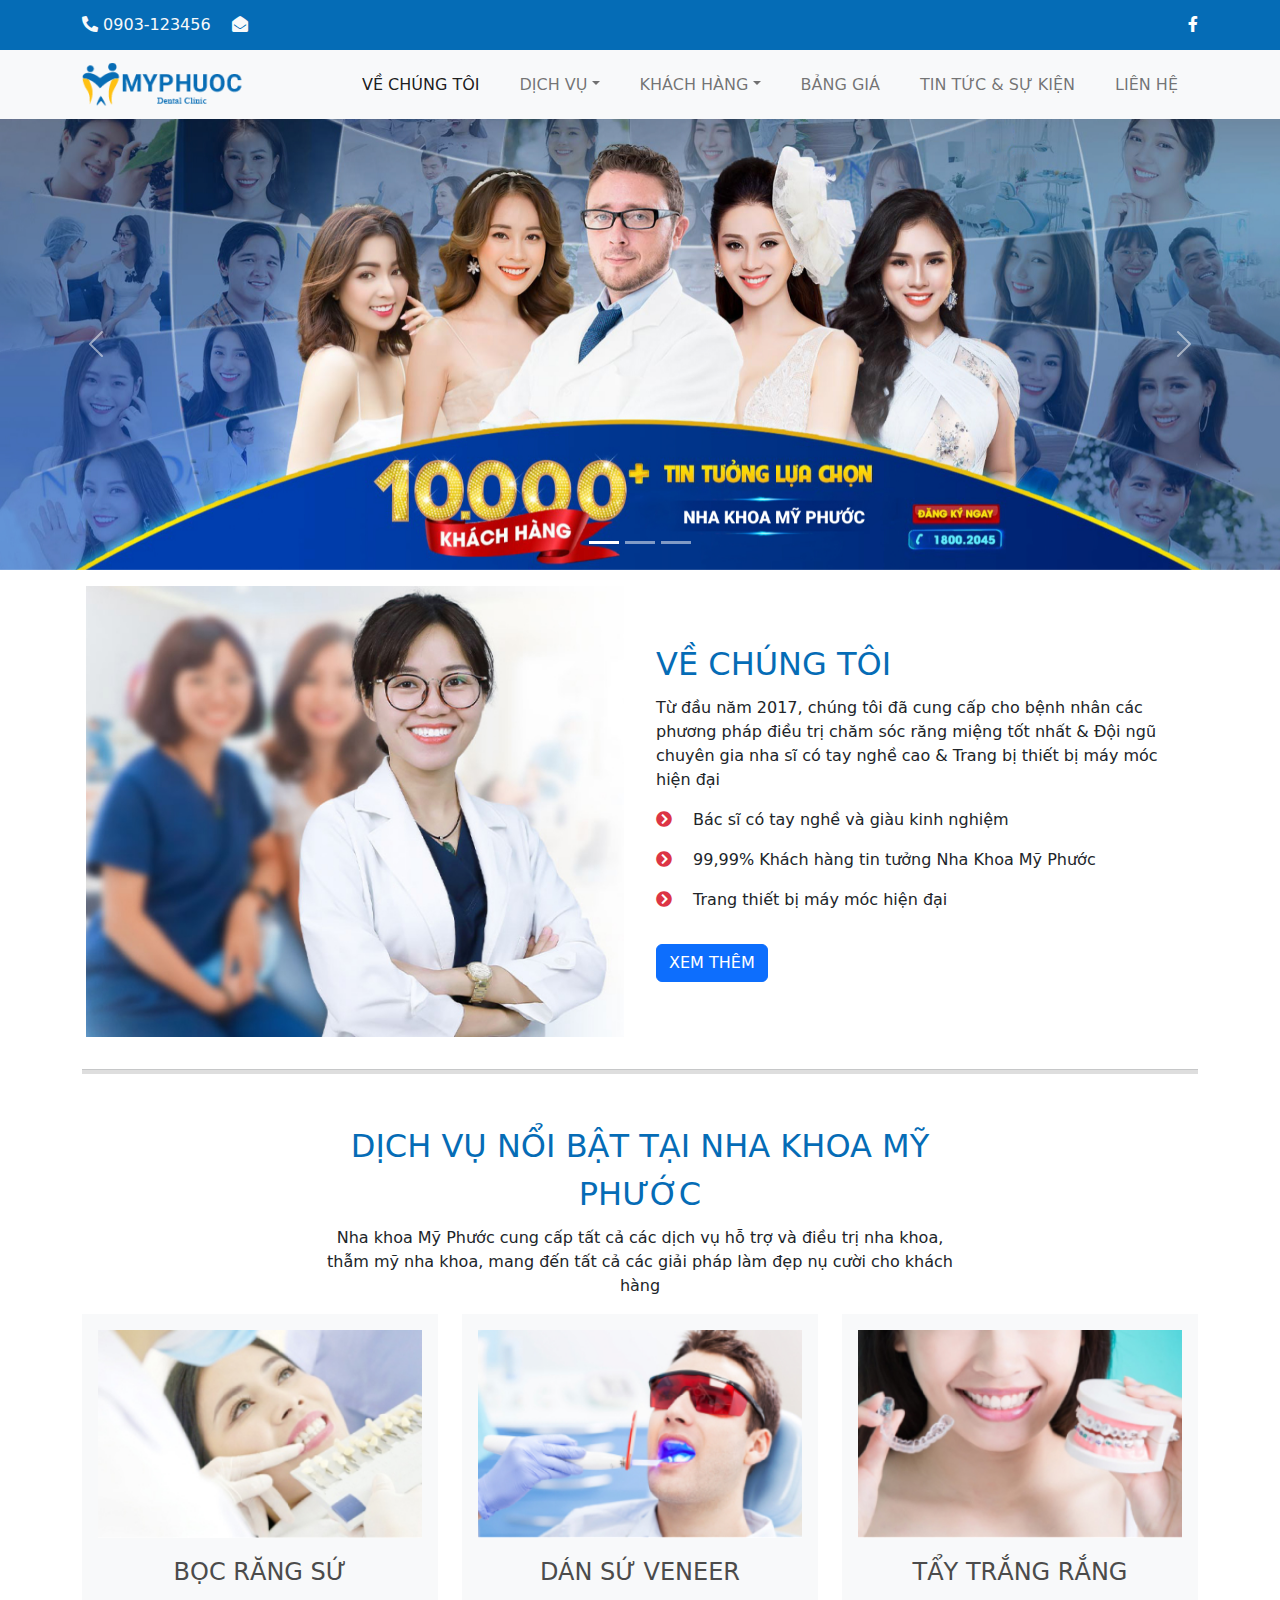
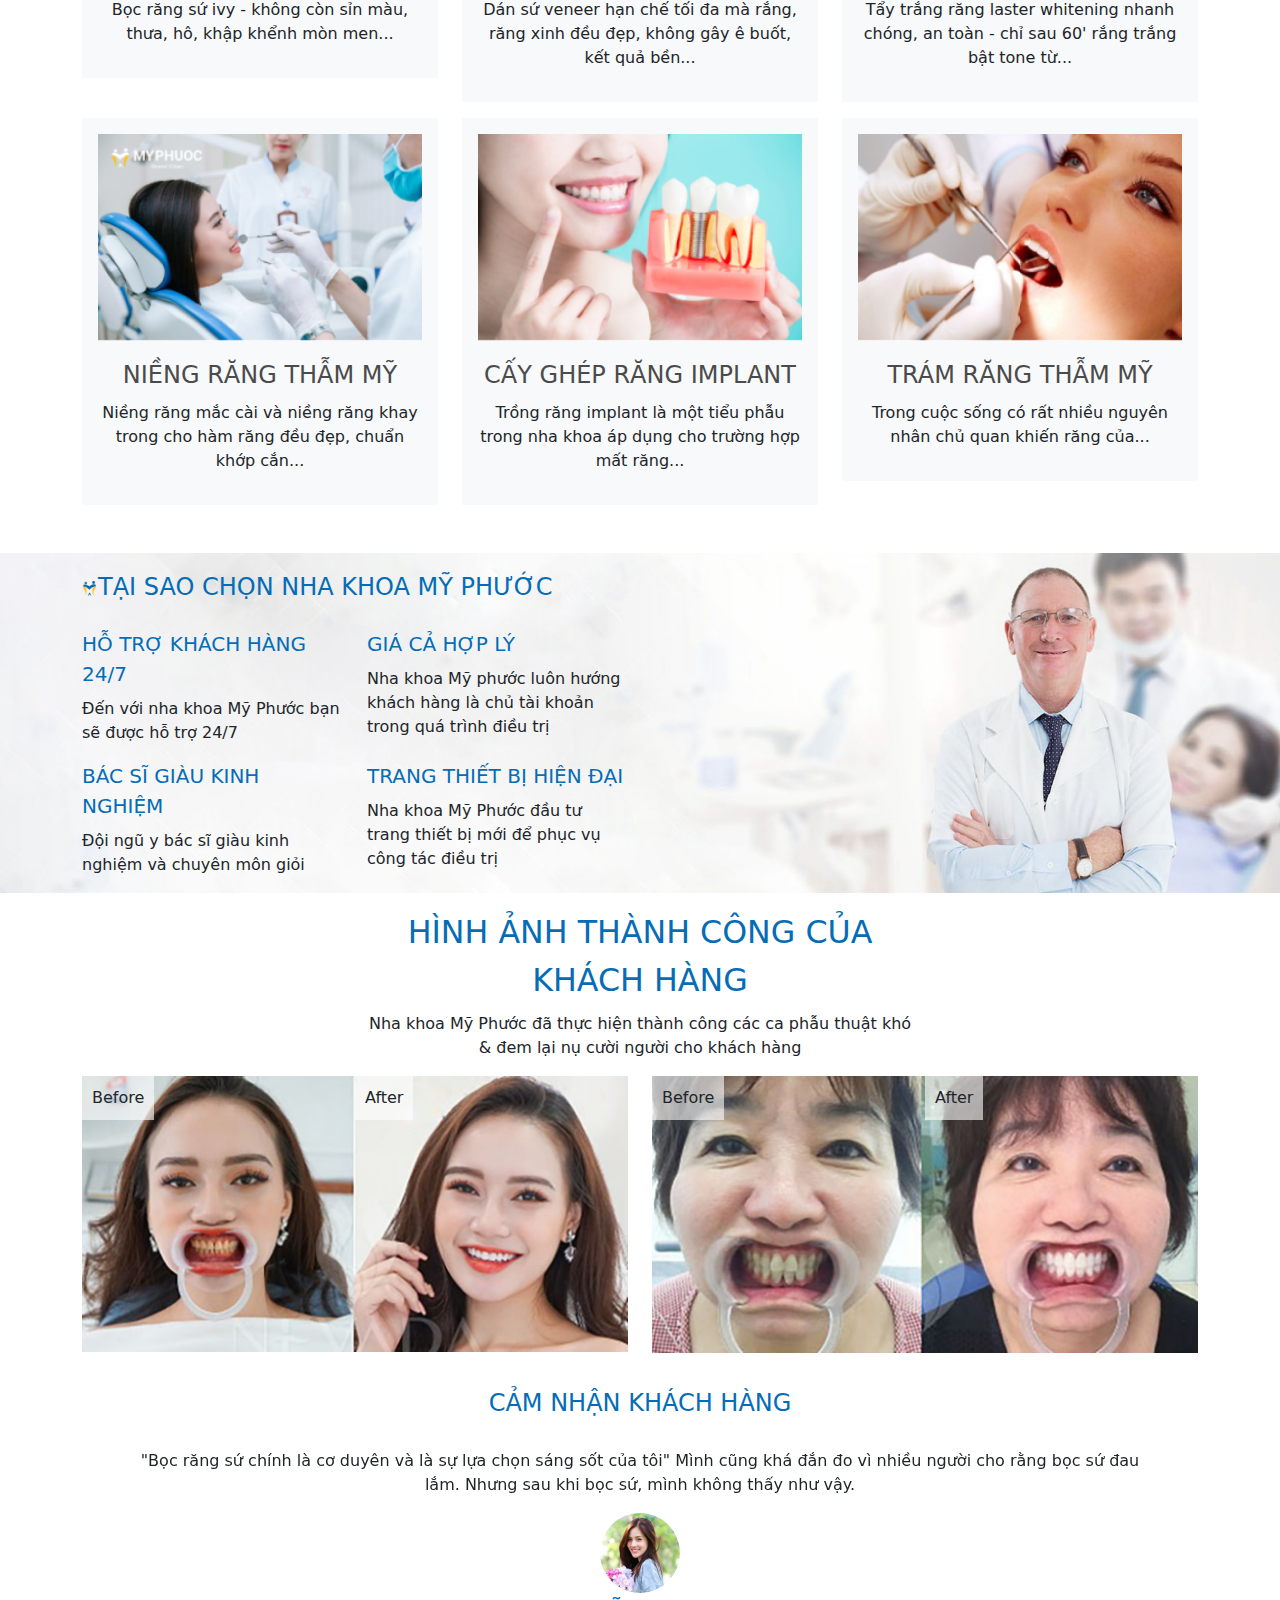
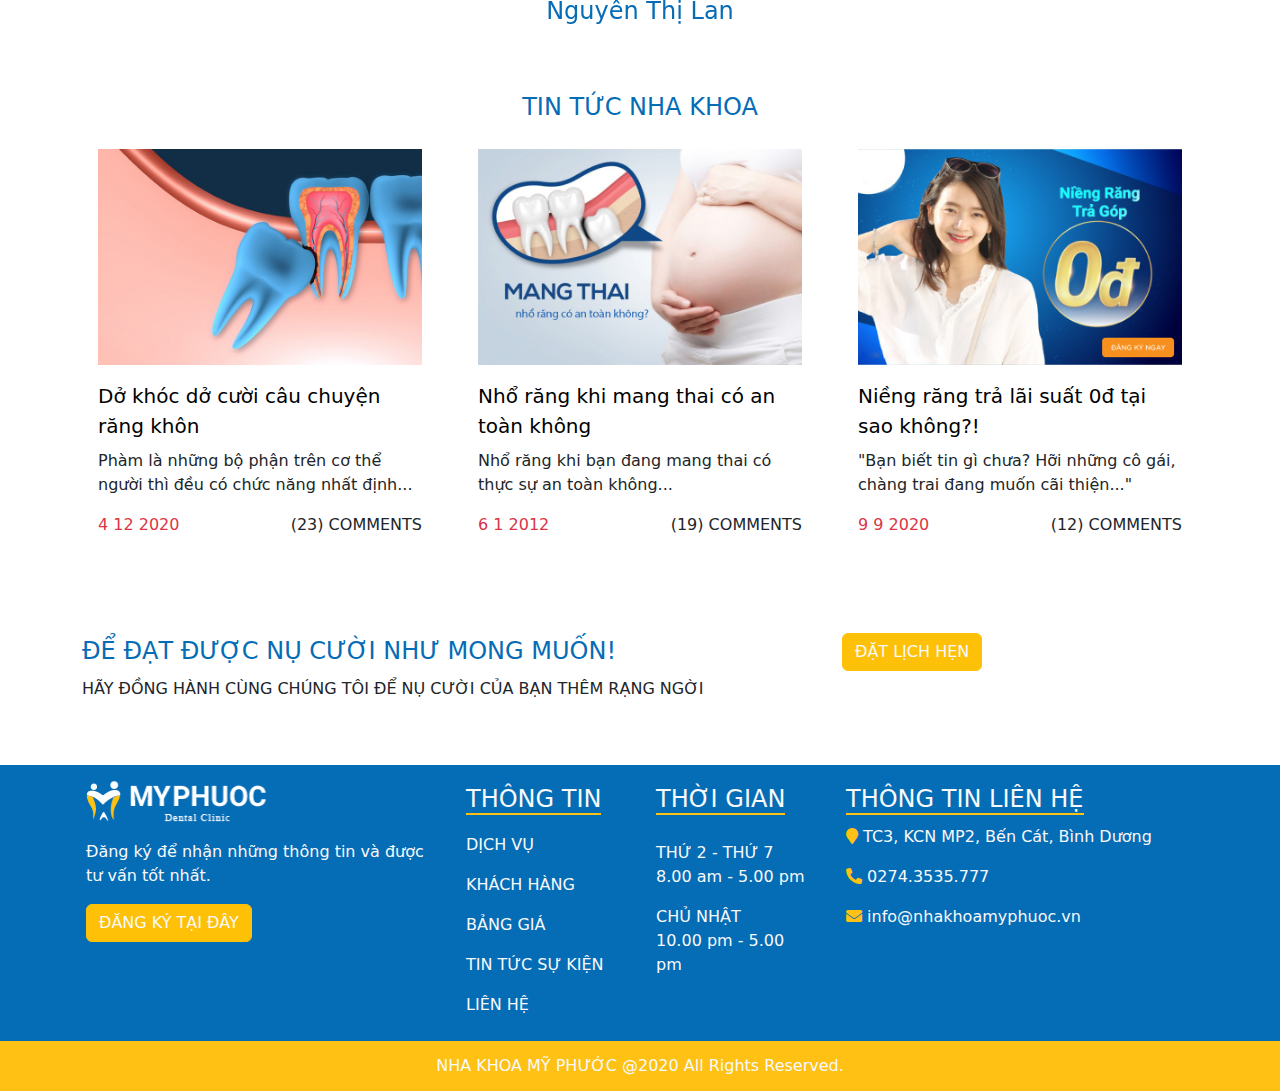
<file: nha khoa/index.html>
<!doctype html>
<html>
<head>
<meta charset="utf-8">
<meta name="viewport" content="width=device-width, initial-scale=1">
<title>Nha Khoa</title>
<link rel="stylesheet" href="css/all.min.css">
<link rel="stylesheet" href="css/bootstrap.css">
<link rel="stylesheet" href="css/style.css">
<link rel="icon" href="images/TITLE-ICON.png" type="image/x-icon">
<link rel="stylesheet" href="css/owl.carousel.css">
<link rel="stylesheet" href="css/owl.theme.default.css">
<script src="js/bootstrap.bundle.min.js"></script>
</head>

<body>
<div class="top-bar bg-primary text-light">
  <div class="container d-flex justify-content-between"> <span><i class="fas fa-phone-alt"></i> 0903-123456 <i class="fas fa-envelope-open ms-3"></i></span> <span><a href="#"><i class="fab fa-facebook-f"></i></a></span> </div>
</div>
<!--xong phan top bar-->
<nav class="navbar navbar-expand-lg bg-light">
  <div class="container"> <a class="navbar-brand" href="#"><img src="images/LOGO 2 MPHUOCHC 1.png" alt=""></a>
    <button class="navbar-toggler" type="button" data-bs-toggle="collapse" data-bs-target="#navbarSupportedContent" aria-controls="navbarSupportedContent" aria-expanded="false" aria-label="Toggle navigation"> <span class="navbar-toggler-icon"></span> </button>
    <div class="collapse navbar-collapse" id="navbarSupportedContent">
      <ul class="navbar-nav ms-auto mb-2 mb-lg-0">
        <li class="nav-item"><a class="nav-link active" aria-current="page" href="Vechungtoi.html">VỀ CHÚNG TÔI</a> </li>
        <li class="nav-item dropdown"> <a class="nav-link dropdown-toggle" href="#" role="button" data-bs-toggle="dropdown" aria-expanded="false">DỊCH VỤ</a>
          <ul class="dropdown-menu">
            <li><a class="dropdown-item" href="bocrangsu.html">BỌC RĂNG SỨ</a></li>
            <li><a class="dropdown-item" href="#">BỌC SỨ THẪM MỸ</a></li>
            <li><a class="dropdown-item" href="#">TRỒNG IMPLANT</a></li>
            <li><a class="dropdown-item" href="#">NIỀNG RĂNG</a></li>
            <li><a class="dropdown-item" href="#">LẤY CAO RĂNG</a></li>
            <li><a class="dropdown-item" href="#">TRÁN RĂNG THẪM MỸ</a></li>
          </ul>
        </li>
        <li class="nav-item dropdown"> <a class="nav-link dropdown-toggle" href="#" role="button" data-bs-toggle="dropdown" aria-expanded="false">KHÁCH HÀNG</a>
          <ul class="dropdown-menu">
            <li><a class="dropdown-item" href="hinhanhkhachhang.html">HÌNH ẢNH</a></li>
            <li><a class="dropdown-item" href="camnhankhachhang.html">CẢM NHẬN</a></li>
          </ul>
        </li>
        <li class="nav-item"><a class="nav-link" href="#">BẢNG GIÁ</a> </li>
        <li class="nav-item"><a class="nav-link" href="#">TIN TỨC & SỰ KIỆN</a> </li>
        <li class="nav-item"><a class="nav-link" href="Lienhe.html">LIÊN HỆ</a> </li>
      </ul>
    </div>
  </div>
</nav>
<!--Xong phan menu-->
<div id="carouselExampleIndicators" class="carousel slide" data-bs-ride="true">
  <div class="carousel-indicators">
    <button type="button" data-bs-target="#carouselExampleIndicators" data-bs-slide-to="0" class="active" aria-current="true" aria-label="Slide 1"></button>
    <button type="button" data-bs-target="#carouselExampleIndicators" data-bs-slide-to="1" aria-label="Slide 2"></button>
    <button type="button" data-bs-target="#carouselExampleIndicators" data-bs-slide-to="2" aria-label="Slide 3"></button>
  </div>
  <div class="carousel-inner">
    <div class="carousel-item active"> <img src="images/slide1.jpg" class="d-block w-100" alt="..."> </div>
    <div class="carousel-item"> <img src="images/slide2.jpg" class="d-block w-100" alt="..."> </div>
    <div class="carousel-item"> <img src="images/slide3.jpg" class="d-block w-100" alt="..."> </div>
  </div>
  <button class="carousel-control-prev" type="button" data-bs-target="#carouselExampleIndicators" data-bs-slide="prev"> <span class="carousel-control-prev-icon" aria-hidden="true"></span> <span class="visually-hidden">Previous</span> </button>
  <button class="carousel-control-next" type="button" data-bs-target="#carouselExampleIndicators" data-bs-slide="next"> <span class="carousel-control-next-icon" aria-hidden="true"></span> <span class="visually-hidden">Next</span> </button>
</div>
<main>
  <section id="about">
    <div class="container">
      <div class="row d-flex align-items-center">
        <div class="col-lg-6 p-3"> <img src="images/about-pic 1.jpg" alt="" class="img-fluid"> </div>
        <div class="col-lg-6 p-3">
          <h2 class="text-primary">VỀ CHÚNG TÔI</h2>
          <p>Từ đầu năm 2017, chúng tôi đã cung cấp cho bệnh nhân các phương pháp điều trị chăm sóc răng miệng tốt nhất & Đội ngũ chuyên gia nha sĩ có tay nghề cao & Trang bị thiết bị máy móc hiện đại</p>
          <p><i class="fas fa-chevron-circle-right me-3 text-danger"></i> Bác sĩ có tay nghề và giàu kinh nghiệm</p>
          <p><i class="fas fa-chevron-circle-right me-3 text-danger"></i> 99,99% Khách hàng tin tưởng Nha Khoa Mỹ Phước</p>
          <p><i class="fas fa-chevron-circle-right me-3 text-danger"></i> Trang thiết bị máy móc hiện đại</p>
          <button type="button" class="btn btn-primary mt-3">XEM THÊM</button>
        </div>
      </div>
      <hr style="height: 5px;background-color: gray">
    </div>
  </section>
  <section id="service">
    <div class="container py-3">
      <div class="row d-flex justify-content-center">
        <div class="col-lg-7 text-center">
          <h2 class="text-primary">DỊCH VỤ NỔI BẬT TẠI NHA KHOA MỸ PHƯỚC</h2>
          <p>Nha khoa Mỹ Phước cung cấp tất cả các dịch vụ hỗ trợ và điều trị nha khoa, thẫm mỹ nha khoa, mang đến tất cả các giải pháp làm đẹp nụ cười cho khách hàng</p>
        </div>
      </div>
      <div class="row">
        <div class="col-12 col-sm-6 col-md-6 col-lg-4 mb-3">
          <div class="bg-light text-center p-3"> <img src="images/dv_img1 1.jpg" alt="" class="img-fluid">
            <h4 class="pt-3"><a href="#">BỌC RĂNG SỨ</a></h4>
            <p>Bọc răng sứ ivy - không còn sỉn màu, thưa, hô, khập khểnh mòn men... </p>
          </div>
        </div>
        <div class="col-12 col-sm-6 col-md-6 col-lg-4 mb-3">
          <div class="bg-light text-center p-3"> <img src="images/dv_img2 1.jpg" alt="" class="img-fluid">
            <h4 class="pt-3"><a href="#">DÁN SỨ VENEER</a></h4>
            <p>Dán sứ veneer hạn chế tối đa mà rắng, răng xinh đều đẹp, không gây ê buốt, kết quả bền... </p>
          </div>
        </div>
        <div class="col-12 col-sm-6 col-md-6 col-lg-4 mb-3">
          <div class="bg-light text-center p-3"> <img src="images/dv_img3 1.jpg" alt="" class="img-fluid">
            <h4 class="pt-3"><a href="#">TẨY TRẮNG RẮNG</a></h4>
            <p>Tẩy trắng răng laster whitening nhanh chóng, an toàn -  chỉ sau 60' rắng trắng bật tone từ... </p>
          </div>
        </div>
        <div class="col-12 col-sm-6 col-md-6 col-lg-4 mb-3">
          <div class="bg-light text-center p-3"> <img src="images/dv_img4 1.jpg" alt="" class="img-fluid">
            <h4 class="pt-3"><a href="#">NIỀNG RĂNG THẪM MỸ</a></h4>
            <p>Niềng răng mắc cài và niềng răng khay trong cho hàm răng đều đẹp, chuẩn khớp cắn... </p>
          </div>
        </div>
        <div class="col-12 col-sm-6 col-md-6 col-lg-4 mb-3">
          <div class="bg-light text-center p-3"> <img src="images/dv_img5 1.jpg" alt="" class="img-fluid">
            <h4 class="pt-3"><a href="#">CẤY GHÉP RĂNG IMPLANT</a></h4>
            <p>Trồng răng implant là một tiểu phẫu trong nha khoa áp dụng cho trường hợp mất răng... </p>
          </div>
        </div>
        <div class="col-12 col-sm-6 col-md-6 col-lg-4 mb-3">
          <div class="bg-light text-center p-3"> <img src="images/dv_img6 1.jpg" alt="" class="img-fluid">
            <h4 class="pt-3"><a href="#">TRÁM RĂNG THẪM MỸ</a></h4>
            <p>Trong cuộc sống có rất nhiều nguyên nhân chủ quan khiến răng của... </p>
          </div>
        </div>
      </div>
    </div>
  </section>
  <section id="why">
    <div class="container">
      <h4 class="text-primary pt-3"><img src="images/icon_logo 1.png" alt="">TẠI SAO CHỌN NHA KHOA MỸ PHƯỚC</h4>
      <div class="row">
        <div class="col-lg-6">
          <div class="row pt-3">
            <div class="col-lg-6">
              <h5 class="text-primary">HỖ TRỢ KHÁCH HÀNG 24/7</h5>
              <p>Đến với nha khoa Mỹ Phước bạn sẽ được hỗ trợ 24/7</p>
            </div>
            <div class="col-lg-6">
              <h5 class="text-primary">GIÁ CẢ HỢP LÝ</h5>
              <p>Nha khoa Mỹ phước luôn hướng khách hàng là chủ tài khoản trong quá trình điều trị</p>
            </div>
          </div>
          <div class="row">
            <div class="col-lg-6">
              <h5 class="text-primary">BÁC SĨ GIÀU KINH NGHIỆM</h5>
              <p>Đội ngũ y bác sĩ giàu kinh nghiệm và chuyên môn giỏi </p>
            </div>
            <div class="col-lg-6">
              <h5 class="text-primary">TRANG THIẾT BỊ HIỆN ĐẠI</h5>
              <p>Nha khoa Mỹ Phước đầu tư trang thiết bị mới để phục vụ công tác điều trị</p>
            </div>
          </div>
        </div>
      </div>
    </div>
  </section>
  <section id="client">
    <div class="container py-4">
      <div class="row d-flex justify-content-center">
        <div class="col-lg-6 text-center">
          <h3 class="text-primary">HÌNH ẢNH THÀNH CÔNG CỦA KHÁCH HÀNG</h3>
          <p>Nha khoa Mỹ Phước đã thực hiện thành công các ca phẫu thuật khó & đem lại nụ cười người cho khách hàng</p>
        </div>
      </div>
      <div class="row">
        <div class="col-lg-6">
          <div class="hinh"> <img src="images/gallery-img-1 1.jpg" alt="" class="img-fluid">
            <div class="before">Before</div>
            <div class="after">After</div>
          </div>
        </div>
        <div class="col-lg-6">
          <div class="hinh"> <img src="images/gallery-img-2 1.jpg" alt="" class="img-fluid">
            <div class="before">Before</div>
            <div class="after">After</div>
          </div>
        </div>
      </div>
    </div>
  </section>
  <section id="cn">
    <div class="container bg-ligh py-4">
      <h4 class="text-center text-primary">CẢM NHẬN KHÁCH HÀNG</h4>
      <div class="row">
        <div class="col-lg-12">
          <div class="owl-carousel owl-theme" id="cam-nhan" >
            <div class="item">
              <div class="noi-dung">
                <p> "Bọc răng sứ chính là cơ duyên và là sự lựa chọn sáng sốt của tôi" Mình cũng khá đắn đo vì nhiều người cho rằng bọc sứ đau lắm. Nhưng sau khi bọc sứ, mình không thấy như vậy. </p>
                <img src="images/kh1.jpg" alt="" class="rounded-circle">
                <h4 class="text-primary">Nguyễn Thị Lan</h4>
              </div>
            </div>
            <div class="item">
              <div class="noi-dung">
                <p> "Bọc răng sứ chính là cơ duyên và là sự lựa chọn sáng sốt của tôi" Mình cũng khá đắn đo vì nhiều người cho rằng bọc sứ đau lắm. Nhưng sau khi bọc sứ, mình không thấy như vậy. </p>
                <img src="images/kh2.png" alt="" class="rounded-circle">
                <h4 class="text-primary">Nguyễn Thị Thanh</h4>
              </div>
            </div>
            <div class="item">
              <div class="noi-dung">
                <p> "Bọc răng sứ chính là cơ duyên và là sự lựa chọn sáng sốt của tôi" Mình cũng khá đắn đo vì nhiều người cho rằng bọc sứ đau lắm. Nhưng sau khi bọc sứ, mình không thấy như vậy. </p>
                <img src="images/kh3.jpg" alt="" class="rounded-circle">
                <h4 class="text-primary">Nguyễn Văn Tuấn</h4>
              </div>
            </div>
          </div>
        </div>
      </div>
    </div>
  </section>
  <section id="tintuc">
    <div class="container py-4">
      <h4 class="text-center text-primary">TIN TỨC NHA KHOA</h4>
      <div class="row d-flex">
        <div class="col-12 col-sm-6 col-md-6 col-lg-4">
          <div class="p-3"> <img src="images/post-img-small-1 1.jpg" alt class="img-fluid">
            <div class="hover">
              <h5 class="pt-3 "> <a class="hover-effect" href="#carouselExampleIndicators">Dở khóc dở cười câu chuyện răng khôn</a> </h5>
            </div>
            <p>Phàm là những bộ phận trên cơ thể người thì đều có chức năng nhất định...</p>
            <div class="d-flex justify-content-md-between">
              <p class="text-danger"> 4 12 2020 </p>
              <p>(23) COMMENTS</p>
            </div>
          </div>
        </div>
        <div class="col-12 col-sm-6 col-md-6 col-lg-4">
          <div class="p-3"> <img src="images/post-img-small-2 1.jpg" alt class="img-fluid">
            <div class="hover">
              <h5 class="pt-3 "> <a class="hover-effect" href="#carouselExampleIndicators">Nhổ răng khi mang thai có an toàn không</a> </h5>
            </div>
            <p>Nhổ răng khi bạn đang mang thai có thực sự an toàn không...</p>
            <div class="d-flex justify-content-md-between">
              <p class="text-danger">6 1 2012 </p>
              <p>(19) COMMENTS</p>
            </div>
          </div>
        </div>
        <div class="col-12 col-sm-6 col-md-6 col-lg-4 d-flex">
          <div class="p-3"> <img src="images/post-img-small-3 1.jpg" alt class="img-fluid">
            <div class="hover">
              <h5 class="pt-3 "> <a class="hover-effect" href="#carouselExampleIndicators">Niềng răng trả lãi suất 0đ tại sao không?!</a> </h5>
            </div>
            <p>"Bạn biết tin gì chưa? Hỡi những cô gái, chàng trai đang muốn cãi thiện..."</p>
            <div class="d-flex justify-content-md-between">
              <p class="text-danger"> 9 9 2020 </p>
              <p>(12) COMMENTS</p>
            </div>
          </div>
        </div>
      </div>
    </div>
  </section>
  <div class="container">
    <div class="col-lg-12">
      <div class="row d-flex py-5">
        <div class="col-lg-8">
          <h4 class="text-primary"> ĐỂ ĐẠT ĐƯỢC NỤ CƯỜI NHƯ MONG MUỐN! </h4>
          <p>HÃY ĐỒNG HÀNH CÙNG CHÚNG TÔI ĐỂ NỤ CƯỜI CỦA BẠN THÊM RẠNG NGỜI</p>
        </div>
        <div class="col-lg-4 py-6">
          <button type="button" class="btn btn-warning text-light">ĐẶT LỊCH HẸN</button>
        </div>
      </div>
    </div>
  </div>
</main>
<footer class="bg-primary text-light">
  <div class="container">
    <div class="row">
      <div class="col-12 col-sm-6 col-md-6 col-lg-4 p-3"> <a href="#"><img src="images/logo_footer.png" alt=""></a>
        <p class="pt-3">Đăng ký để nhận những thông tin và được tư vấn tốt nhất.</p>
        <button type="button" class="btn btn-warning text-light">ĐĂNG KÝ TẠI ĐÂY</button>
      </div>
      <div class="col-12 col-sm-6 col-md-6 col-lg-2 p-3">
        <h4> <span class="gach-chan">THÔNG TIN</span> </h4>
        <ul class="navbar-nav">
          <li class="nav-item"><a href="#" class="nav-link">DỊCH VỤ</a></li>
          <li class="nav-item"><a href="#" class="nav-link">KHÁCH HÀNG</a></li>
          <li class="nav-item"><a href="#" class="nav-link">BẢNG GIÁ</a></li>
          <li class="nav-item"><a href="#" class="nav-link">TIN TỨC SỰ KIỆN</a></li>
          <li class="nav-item"><a href="#" class="nav-link">LIÊN HỆ</a></li>
        </ul>
      </div>
      <div class="col-12 col-sm-6 col-md-6 col-lg-2 p-3">
        <h4> <span class="gach-chan">THỜI GIAN</span> </h4>
        <p class="pt-3"> THỨ 2 - THỨ 7 <br>
          8.00 am - 5.00 pm </p>
        <p> CHỦ NHẬT <br>
          10.00 pm - 5.00 pm</p>
      </div>
      <div class="col-12 col-sm-6 col-md-6 col-lg-4 p-3">
        <h4> <span class="gach-chan">THÔNG TIN LIÊN HỆ</span> </h4>
        <p><i class="fas fa-map-marker text-warning"></i> TC3, KCN MP2, Bến Cát, Bình Dương</p>
        <p><i class="fas fa-phone-alt text-warning"></i> 0274.3535.777</p>
        <p><i class="fas fa-envelope text-warning"></i> info@nhakhoamyphuoc.vn</p>
      </div>
    </div>
  </div>
  <div class="bottom-bar">
    <p class="text-center">NHA KHOA MỸ PHƯỚC @2020 All Rights Reserved.</p>
  </div>
</footer>
<script src="js/jquery-3.6.0.min.js"></script> 
<script src="js/owl.carousel.js"></script> 
<script src="js/control.js"></script>
</body>
</html>
</file>
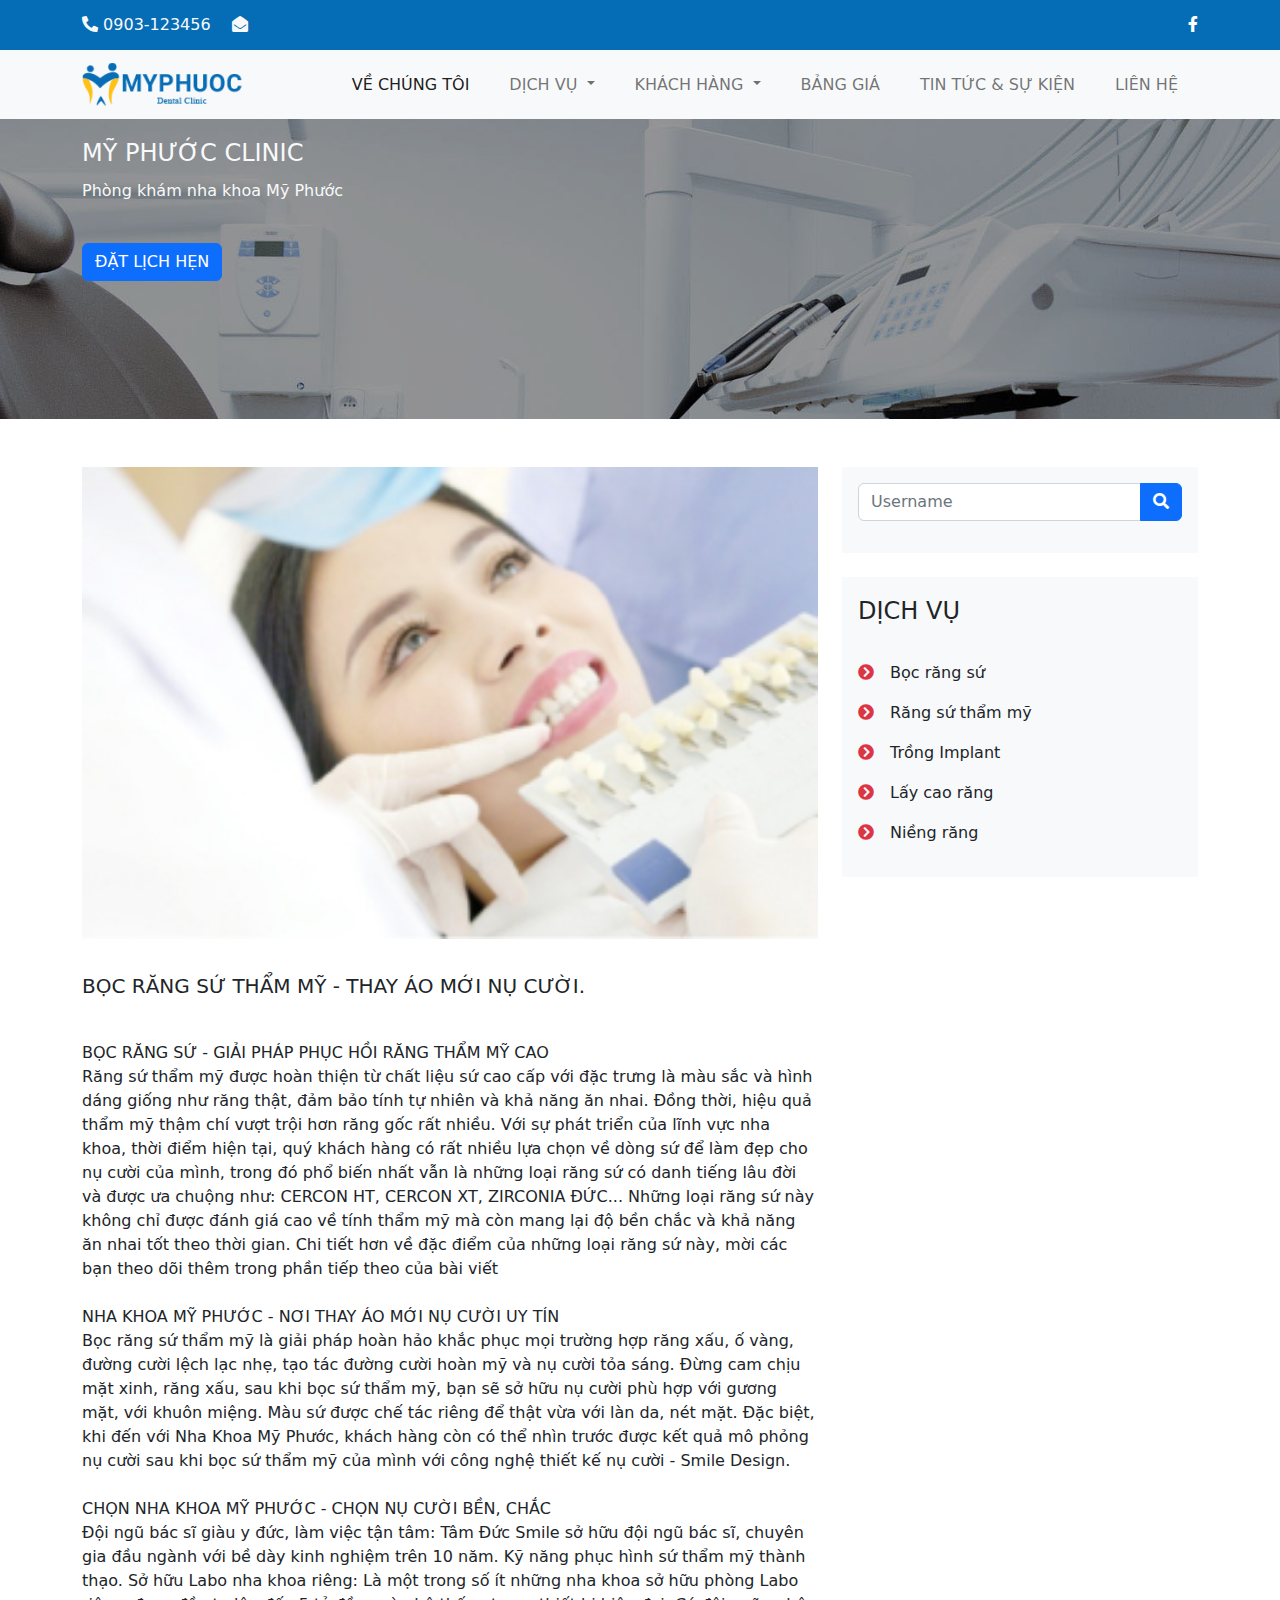
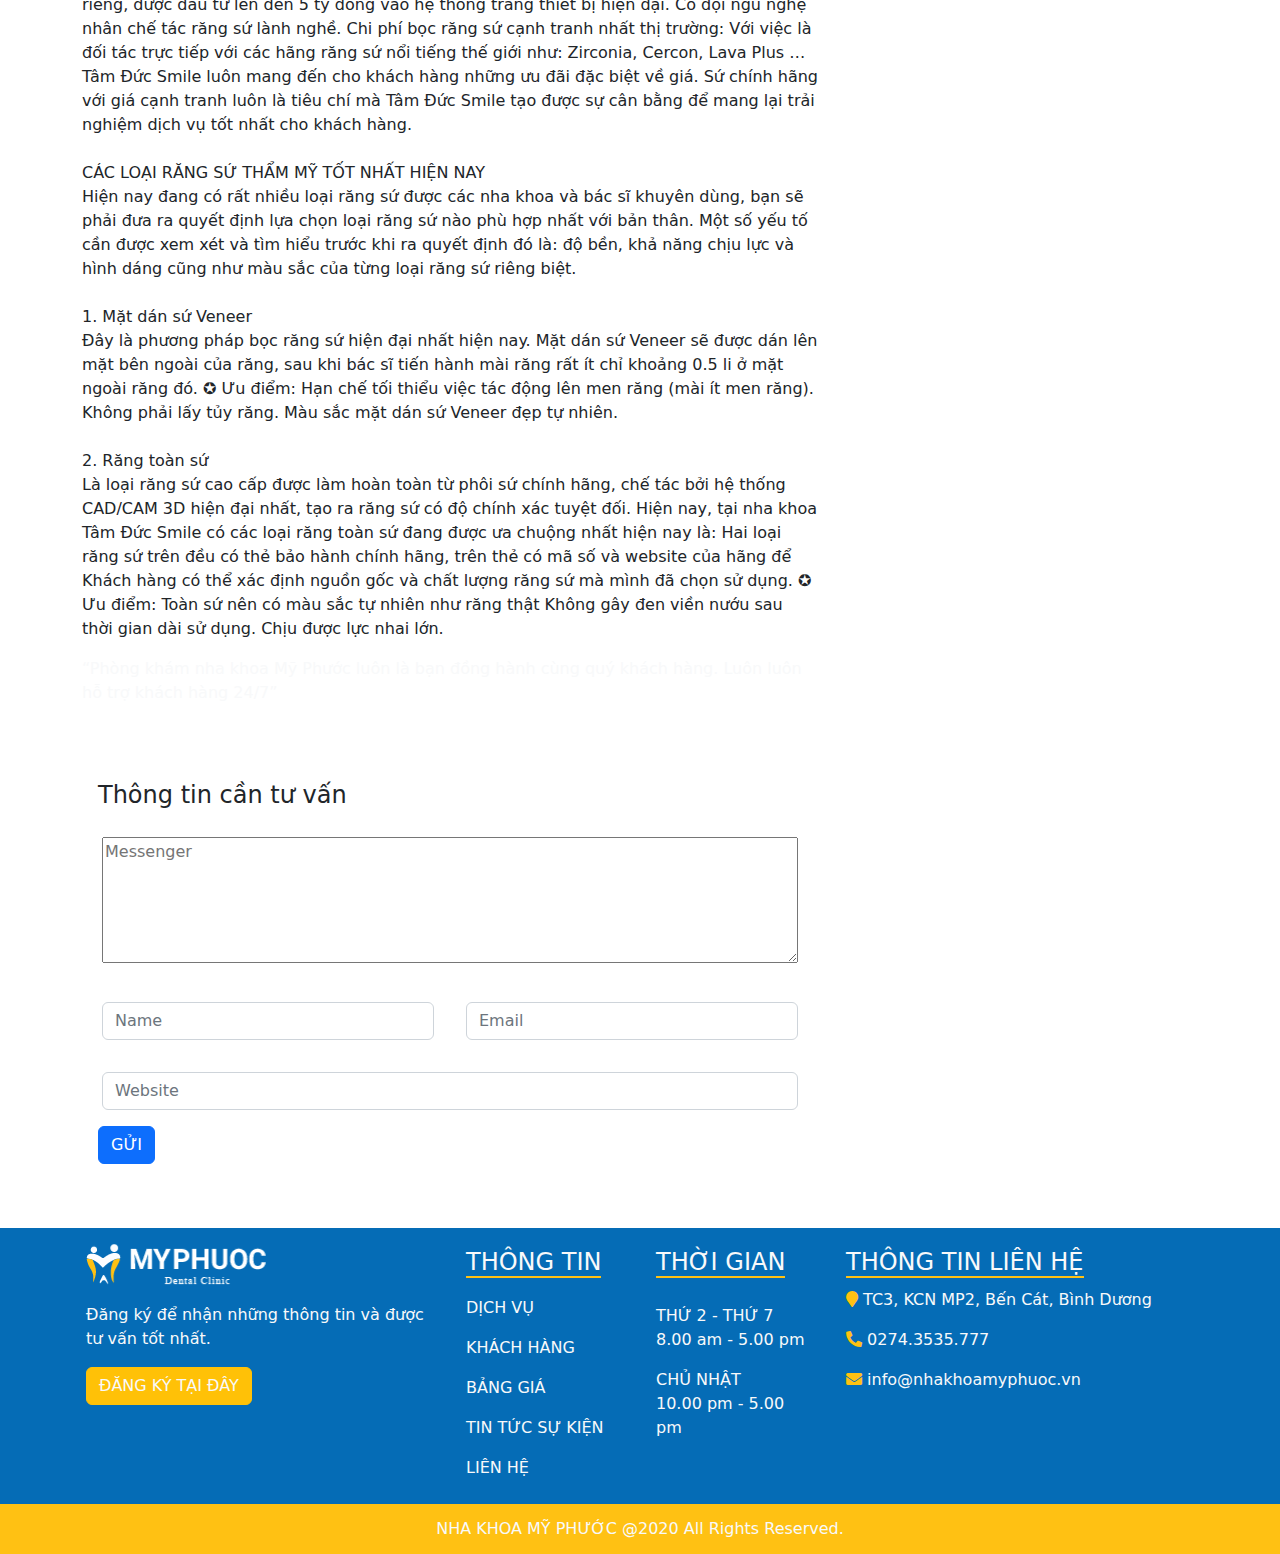
<file: nha khoa/bocrangsu.html>
<!doctype html>
<html>
<head>
<meta charset="utf-8">
<meta name="viewport" content="width=device-width, initial-scale=1">
<title>Nha khoa</title>
<link rel="stylesheet" href="css/style.css">
<link rel="stylesheet" href="css/bootstrap.css">
<link rel="stylesheet" href="css/all.min.css">
<script src="js/bootstrap.bundle.min.js"></script>
</head>

<body>
<div class="top-bar bg-primary text-light">
  <div class="container d-flex justify-content-between"> <span><i class="fas fa-phone-alt"></i> 0903-123456 <i class="fas fa-envelope-open ms-3"></i></span> <span><a href="#"><i class="fab fa-facebook-f"></i></a></span> </div>
</div>
<nav class="navbar navbar-expand-lg bg-light">
  <div class="container"> <a class="navbar-brand" href="index.html"><img src="images/LOGO 2 MPHUOCHC 1.png" alt=""></a>
    <button class="navbar-toggler" type="button" data-bs-toggle="collapse" data-bs-target="#navbarSupportedContent" aria-controls="navbarSupportedContent" aria-expanded="false" aria-label="Toggle navigation"> <span class="navbar-toggler-icon"></span> </button>
    <div class="collapse navbar-collapse" id="navbarSupportedContent">
      <ul class="navbar-nav ms-auto mb-2 mb-lg-0">
        <li class="nav-item"> <a class="nav-link active" aria-current="page" href="Vechungtoi.html">VỀ CHÚNG TÔI </a> </li>
        <li class="nav-item dropdown"> <a class="nav-link dropdown-toggle" href="dichvu.html" role="button" data-bs-toggle="dropdown" aria-expanded="false"> DỊCH VỤ </a>
          <ul class="dropdown-menu">
            <li><a class="dropdown-item" href="bocrangsu.html">BỌC RĂNG SỨ</a></li>
            <li><a class="dropdown-item" href="#">RĂNG SỨ THẨM MỸ</a></li>
            <li><a class="dropdown-item" href="#">TRỒNG IMPLANT</a></li>
            <li><a class="dropdown-item" href="#">NIỀNG RĂNG</a></li>
            <li><a class="dropdown-item" href="#">LẤY CAO RĂNG</a></li>
            <li><a class="dropdown-item" href="#">TRÁM RĂNG THẨM MỸ</a></li>
          </ul>
        </li>
        <li class="nav-item dropdown"> <a class="nav-link dropdown-toggle" href="#" role="button" data-bs-toggle="dropdown" aria-expanded="false"> KHÁCH HÀNG </a>
          <ul class="dropdown-menu">
            <li><a class="dropdown-item" href="hinhanhkhachhang.html">HÌNH ẢNH</a></li>
            <li><a class="dropdown-item" href="camnhankhachhang.html">CẢM NHẬN</a></li>
          </ul>
        </li>
        <li class="nav-item"> <a class="nav-link" href="#">BẢNG GIÁ</a> </li>
        <li class="nav-item"> <a class="nav-link" href="#">TIN TỨC & SỰ KIỆN</a> </li>
        <li class="nav-item"> <a class="nav-link" href="Lienhe.html">LIÊN HỆ</a> </li>
      </ul>
    </div>
  </div>
</nav>
<main>
  <section id="clinic">
    <div class="container">
      <h4 class="text-light pt-3">MỸ PHƯỚC CLINIC</h4>
      <p class="text-light">Phòng khám nha khoa Mỹ Phước</p>
      <br>
      <button type="button" class="btn btn-primary">ĐẶT LỊCH HẸN</button>
    </div>
  </section>
  <div class="container">
    <div class="row">
      <div class="col-lg-8 py-5"> <img src="images/dv_img1 1.jpg" width="100%" alt="">
        <h5 class="py-3">BỌC RĂNG SỨ THẨM MỸ - THAY ÁO MỚI NỤ CƯỜI.</h5>
        BỌC RĂNG SỨ - GIẢI PHÁP PHỤC HỒI RĂNG THẨM MỸ CAO <br>
        Răng sứ thẩm mỹ được hoàn thiện từ chất liệu sứ cao cấp với đặc trưng là màu sắc và hình dáng giống như răng thật, đảm bảo tính tự nhiên và khả năng ăn nhai. Đồng thời, hiệu quả thẩm mỹ thậm chí vượt trội hơn răng gốc rất nhiều. Với sự phát triển của lĩnh vực nha khoa, thời điểm hiện tại, quý khách hàng có rất nhiều lựa chọn về dòng sứ để làm đẹp cho nụ cười của mình, trong đó phổ biến nhất vẫn là những loại răng sứ có danh tiếng lâu đời và được ưa chuộng như: CERCON HT, CERCON XT, ZIRCONIA ĐỨC... Những loại răng sứ này không chỉ được đánh giá cao về tính thẩm mỹ mà còn mang lại độ bền chắc và khả năng ăn nhai tốt theo thời gian. Chi tiết hơn về đặc điểm của những loại răng sứ này, mời các bạn theo dõi thêm trong phần tiếp theo của bài viết <br>
        <br>
        NHA KHOA MỸ PHƯỚC - NƠI THAY ÁO MỚI NỤ CƯỜI UY TÍN <br>
        Bọc răng sứ thẩm mỹ là giải pháp hoàn hảo khắc phục mọi trường hợp răng xấu, ố vàng, đường cười lệch lạc nhẹ, tạo tác đường cười hoàn mỹ và nụ cười tỏa sáng. Đừng cam chịu mặt xinh, răng xấu, sau khi bọc sứ thẩm mỹ, bạn sẽ sở hữu nụ cười phù hợp với gương mặt, với khuôn miệng. Màu sứ được chế tác riêng để thật vừa với làn da, nét mặt. Đặc biệt, khi đến với Nha Khoa Mỹ Phước, khách hàng còn có thể nhìn trước được kết quả mô phỏng nụ cười sau khi bọc sứ thẩm mỹ của mình với công nghệ thiết kế nụ cười - Smile Design. <br>
        <br>
        CHỌN NHA KHOA MỸ PHƯỚC - CHỌN NỤ CƯỜI BỀN, CHẮC <br>
        Đội ngũ bác sĩ giàu y đức, làm việc tận tâm: Tâm Đức Smile sở hữu đội ngũ bác sĩ, chuyên gia đầu ngành với bề dày kinh nghiệm trên 10 năm. Kỹ năng phục hình sứ thẩm mỹ thành thạo. Sở hữu Labo nha khoa riêng: Là một trong số ít những nha khoa sở hữu phòng Labo riêng, được đầu tư lên đến 5 tỷ đồng vào hệ thống trang thiết bị hiện đại. Có đội ngũ nghệ nhân chế tác răng sứ lành nghề. Chi phí bọc răng sứ cạnh tranh nhất thị trường: Với việc là đối tác trực tiếp với các hãng răng sứ nổi tiếng thế giới như: Zirconia, Cercon, Lava Plus … Tâm Đức Smile luôn mang đến cho khách hàng những ưu đãi đặc biệt về giá. Sứ chính hãng với giá cạnh tranh luôn là tiêu chí mà Tâm Đức Smile tạo được sự cân bằng để mang lại trải nghiệm dịch vụ tốt nhất cho khách hàng. <br>
        <br>
        CÁC LOẠI RĂNG SỨ THẨM MỸ TỐT NHẤT HIỆN NAY <br>
        Hiện nay đang có rất nhiều loại răng sứ được các nha khoa và bác sĩ khuyên dùng, bạn sẽ phải đưa ra quyết định lựa chọn loại răng sứ nào phù hợp nhất với bản thân. Một số yếu tố cần được xem xét và tìm hiểu trước khi ra quyết định đó là: độ bền, khả năng chịu lực và hình dáng cũng như màu sắc của từng loại răng sứ riêng biệt. <br>
        <br>
        1. Mặt dán sứ Veneer <br>
        Đây là phương pháp bọc răng sứ hiện đại nhất hiện nay. Mặt dán sứ Veneer sẽ được dán lên mặt bên ngoài của răng, sau khi bác sĩ tiến hành mài răng rất ít chỉ khoảng 0.5 li ở mặt ngoài răng đó. ✪ Ưu điểm: Hạn chế tối thiểu việc tác động lên men răng (mài ít men răng). Không phải lấy tủy răng. Màu sắc mặt dán sứ Veneer đẹp tự nhiên. <br>
        <br>
        2. Răng toàn sứ <br>
        Là loại răng sứ cao cấp được làm hoàn toàn từ phôi sứ chính hãng, chế tác bởi hệ thống CAD/CAM 3D hiện đại nhất, tạo ra răng sứ có độ chính xác tuyệt đối. Hiện nay, tại nha khoa Tâm Đức Smile có các loại răng toàn sứ đang được ưa chuộng nhất hiện nay là:
        Hai loại răng sứ trên đều có thẻ bảo hành chính hãng, trên thẻ có mã số và website của hãng để Khách hàng có thể xác định nguồn gốc và chất lượng răng sứ mà mình đã chọn sử dụng. ✪ Ưu điểm: Toàn sứ nên có màu sắc tự nhiên như răng thật Không gây đen viền nướu sau thời gian dài sử dụng. Chịu được lực nhai lớn. <br>
        <div class="row py-4">
          <div class="col-lg-12">
            <div class="vl text-light">
              <p>“Phòng khám nha khoa Mỹ Phước luôn là bạn đồng hành cùng quý 
                khách hàng. Luôn luôn hỗ trợ khách hàng 24/7”</p>
            </div>
          </div>
        </div>
        <br>
        <section id="fom">
          <div class="container">
            <div class="row d-flex">
              <div class="col-12 col-lg-12 p-3">
                <div class="row">
                  <h4>Thông tin cần tư vấn</h4>
                  <br>
                  <div class="col-12 col-lg-12 p-3">
                    <textarea name="message" rows="5" cols="30" placeholder="Messenger" style="width:100%">
</textarea>
                  </div>
                  <div class="col-lg-6 p-3">
                    <form action="#" method="post/get/">
                      <input type="text" name="hoten" placeholder="Name" size="35"
class="form-control">
                    </form>
                  </div>
                  <div class="col-lg-6 p-3">
                    <form action="#" method="post/get/">
                      <input type="email" name="hoten" placeholder="Email" size="35"
class="form-control">
                    </form>
                  </div>
                  <div class="col-lg-12 p-3">
                    <form action="#" method="post/get/">
                      <input type="Website" name="hoten" placeholder="Website" size="35"
class="form-control">
                    </form>
                  </div>
                </div>
                <button type="button" class="btn btn-primary">GỬI </button>
              </div>
            </div>
          </div>
        </section>
      </div>
      <div class="col-lg-4 py-5">
        <div class="bg-light p-3">
          <div class="input-group mb-3">
            <input type="text" class="form-control" placeholder="Username" aria-label="Search here" aria-describedby="basic-addon1">
            <button type="button" class="btn btn-primary"> <i class="fas fa-search"></i> </button>
          </div>
        </div>
        <br>
        <div class="bg-light p-3">
          <h4>DỊCH VỤ</h4>
          <br>
          <p><i class="fas fa-chevron-circle-right me-3 text-danger"></i>Bọc răng sứ</p>
          <p><i class="fas fa-chevron-circle-right me-3 text-danger"></i>Răng sứ thẩm mỹ</p>
          <p><i class="fas fa-chevron-circle-right me-3 text-danger"></i>Trồng Implant</p>
          <p><i class="fas fa-chevron-circle-right me-3 text-danger"></i>Lấy cao răng</p>
          <p><i class="fas fa-chevron-circle-right me-3 text-danger"></i>Niềng răng</p>
        </div>
      </div>
    </div>
  </div>
</main>
<footer class="bg-primary text-light">
  <div class="container">
    <div class="row">
      <div class="col-12 col-sm-6 col-md-6 col-lg-4 p-3"> <a href="#"><img src="images/logo_footer.png" alt=""></a>
        <p class="pt-3">Đăng ký để nhận những thông tin và được tư vấn tốt nhất.</p>
        <button type="button" class="btn btn-warning text-light">ĐĂNG KÝ TẠI ĐÂY</button>
      </div>
      <div class="col-12 col-sm-6 col-md-6 col-lg-2 p-3">
        <h4> <span class="gach-chan">THÔNG TIN</span> </h4>
        <ul class="navbar-nav">
          <li class="nav-item"><a href="#" class="nav-link">DỊCH VỤ</a></li>
          <li class="nav-item"><a href="#" class="nav-link">KHÁCH HÀNG</a></li>
          <li class="nav-item"><a href="#" class="nav-link">BẢNG GIÁ</a></li>
          <li class="nav-item"><a href="#" class="nav-link">TIN TỨC SỰ KIỆN</a></li>
          <li class="nav-item"><a href="#" class="nav-link">LIÊN HỆ</a></li>
        </ul>
      </div>
      <div class="col-12 col-sm-6 col-md-6 col-lg-2 p-3">
        <h4> <span class="gach-chan">THỜI GIAN</span> </h4>
        <p class="pt-3"> THỨ 2 - THỨ 7 <br>
          8.00 am - 5.00 pm </p>
        <p> CHỦ NHẬT <br>
          10.00 pm - 5.00 pm</p>
      </div>
      <div class="col-12 col-sm-6 col-md-6 col-lg-4 p-3">
        <h4> <span class="gach-chan">THÔNG TIN LIÊN HỆ</span> </h4>
        <p><i class="fas fa-map-marker text-warning"></i> TC3, KCN MP2, Bến Cát, Bình Dương</p>
        <p><i class="fas fa-phone-alt text-warning"></i> 0274.3535.777</p>
        <p><i class="fas fa-envelope text-warning"></i> info@nhakhoamyphuoc.vn</p>
      </div>
    </div>
  </div>
  <div class="bottom-bar">
    <p class="text-center">NHA KHOA MỸ PHƯỚC @2020 All Rights Reserved.</p>
  </div>
</footer>
<script src="js/jquery-3.6.0.min.js"></script> 
<script src="js/owl.carousel.js"></script> 
<script src="js/control.js"></script>
</body>
</html>
</file>
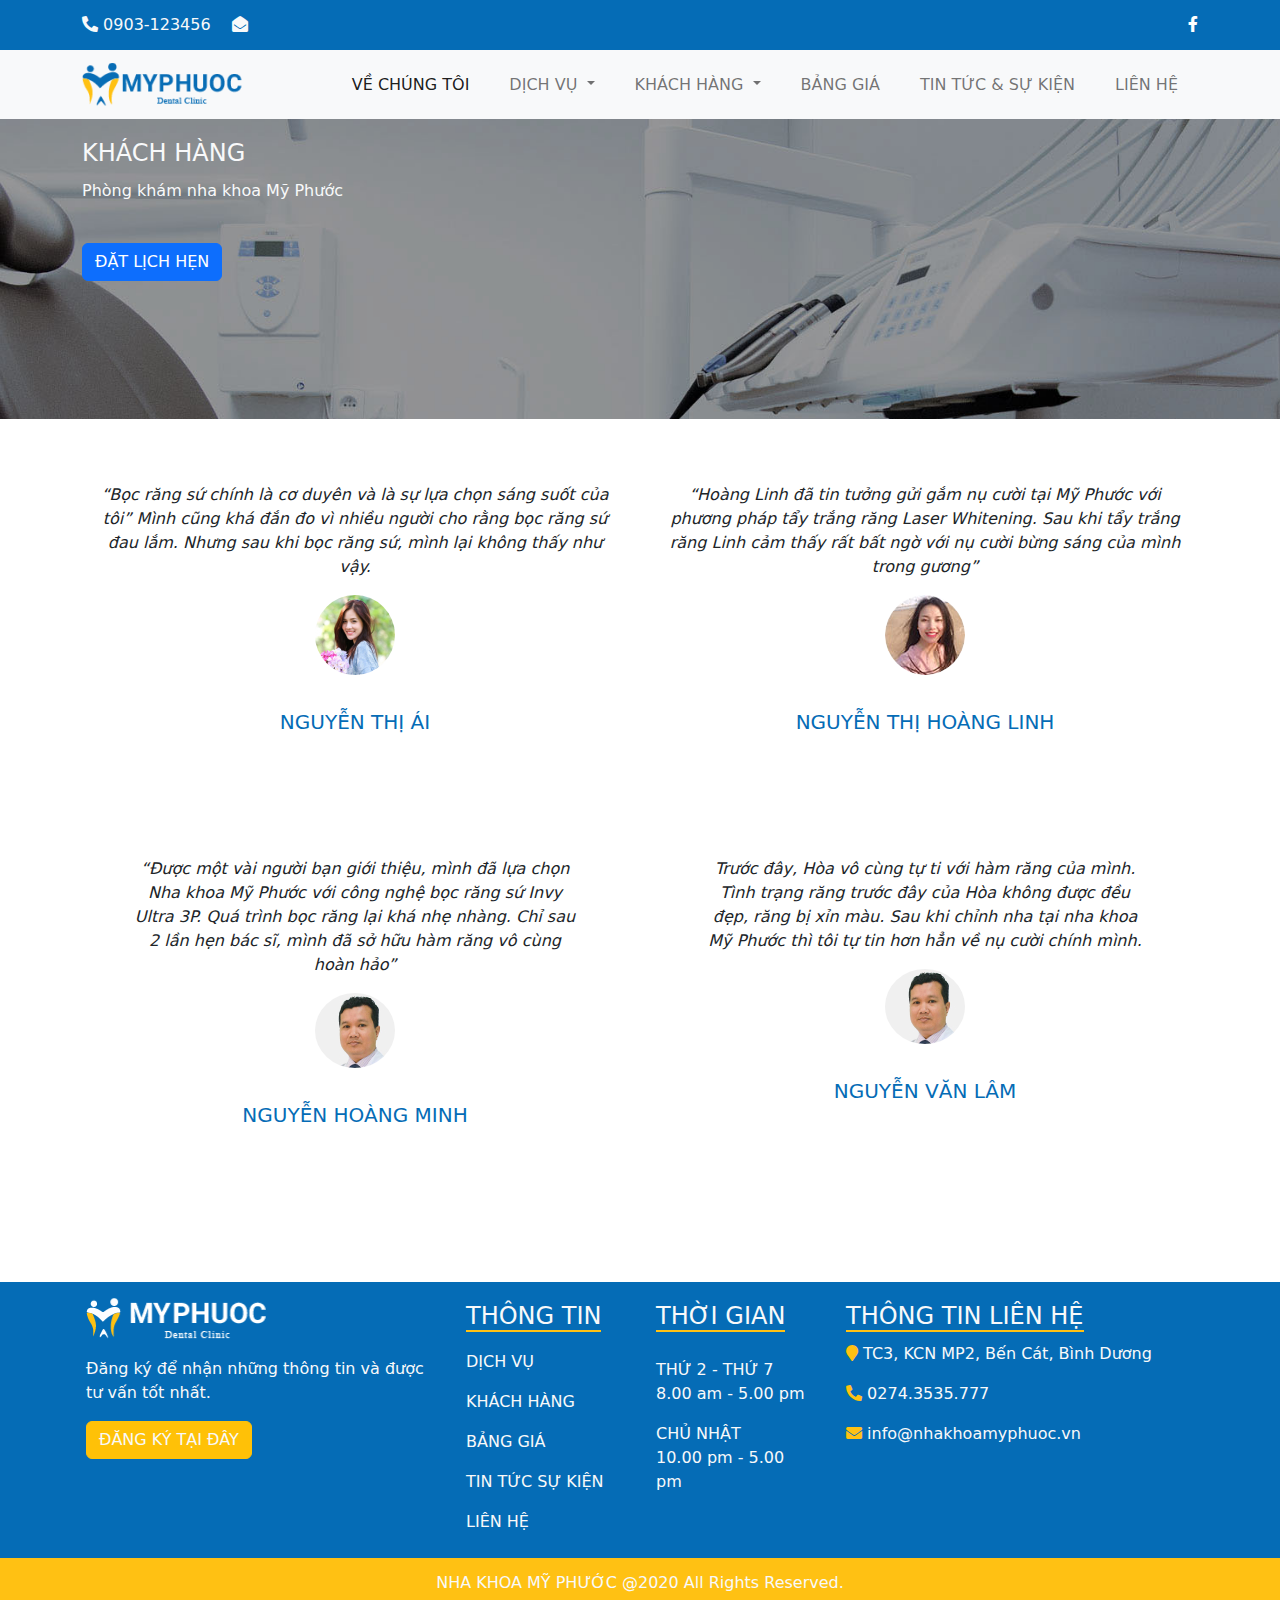
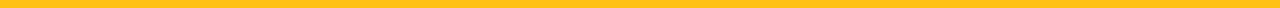
<file: nha khoa/camnhankhachhang.html>
<!doctype html>
<html>
<head>
<meta charset="utf-8">
<meta name="viewport" content="width=device-width, initial-scale=1">
<title>Nha khoa</title>
<link rel="stylesheet" href="css/style.css">
<link rel="stylesheet" href="css/bootstrap.css">
<link rel="stylesheet" href="css/all.min.css">
<script src="js/bootstrap.bundle.min.js"></script>
</head>

<body>
<div class="top-bar bg-primary text-light">
  <div class="container d-flex justify-content-between"> <span><i class="fas fa-phone-alt"></i> 0903-123456 <i class="fas fa-envelope-open ms-3"></i></span> <span><a href="#"><i class="fab fa-facebook-f"></i></a></span> </div>
</div>
<nav class="navbar navbar-expand-lg bg-light">
  <div class="container"> <a class="navbar-brand" href="index.html"><img src="images/LOGO 2 MPHUOCHC 1.png" alt=""></a>
    <button class="navbar-toggler" type="button" data-bs-toggle="collapse" data-bs-target="#navbarSupportedContent" aria-controls="navbarSupportedContent" aria-expanded="false" aria-label="Toggle navigation"> <span class="navbar-toggler-icon"></span> </button>
    <div class="collapse navbar-collapse" id="navbarSupportedContent">
      <ul class="navbar-nav ms-auto mb-2 mb-lg-0">
        <li class="nav-item"> <a class="nav-link active" aria-current="page" href="Vechungtoi.html">VỀ CHÚNG TÔI </a> </li>
        <li class="nav-item dropdown"> <a class="nav-link dropdown-toggle" href="dichvu.html" role="button" data-bs-toggle="dropdown" aria-expanded="false"> DỊCH VỤ </a>
          <ul class="dropdown-menu">
            <li><a class="dropdown-item" href="bocrangsu.html">BỌC RĂNG SỨ</a></li>
            <li><a class="dropdown-item" href="#">RĂNG SỨ THẨM MỸ</a></li>
            <li><a class="dropdown-item" href="#">TRỒNG IMPLANT</a></li>
            <li><a class="dropdown-item" href="#">NIỀNG RĂNG</a></li>
            <li><a class="dropdown-item" href="#">LẤY CAO RĂNG</a></li>
            <li><a class="dropdown-item" href="#">TRÁM RĂNG THẨM MỸ</a></li>
          </ul>
        </li>
        <li class="nav-item dropdown"> <a class="nav-link dropdown-toggle" href="#" role="button" data-bs-toggle="dropdown" aria-expanded="false"> KHÁCH HÀNG </a>
          <ul class="dropdown-menu">
            <li><a class="dropdown-item" href="hinhanhkhachhang.html">HÌNH ẢNH</a></li>
            <li><a class="dropdown-item" href="camnhankhachhang.html">CẢM NHẬN</a></li>
          </ul>
        </li>
        <li class="nav-item"> <a class="nav-link" href="#">BẢNG GIÁ</a> </li>
        <li class="nav-item"> <a class="nav-link" href="#">TIN TỨC & SỰ KIỆN</a> </li>
        <li class="nav-item"> <a class="nav-link" href="Lienhe.html">LIÊN HỆ</a> </li>
      </ul>
    </div>
  </div>
</nav>
<main>
  <section id="clinic">
    <div class="container">
      <h4 class="text-light pt-3">KHÁCH HÀNG</h4>
      <p class="text-light">Phòng khám nha khoa Mỹ Phước</p>
      <br>
      <button type="button" class="btn btn-primary">ĐẶT LỊCH HẸN</button>
    </div>
  </section>
  <div class="container">
    <div class="row py-5">
      <div class="col-12 col-sm-6 col-md-6 col-lg-6 mb-3">
        <div class="text-center p-3">
          <p><i>“Bọc răng sứ chính là cơ duyên và là sự lựa chọn sáng suốt của tôi” Mình cũng khá đắn đo vì nhiều người cho rằng bọc răng sứ đau lắm. Nhưng sau khi bọc răng sứ, mình lại không thấy như vậy. </i></p>
          <img src="images/kh1.jpg" alt="" class="rounded-circle">
          <h5 class="py-3 text-primary">NGUYỄN THỊ ÁI</h5>
        </div>
      </div>
      <div class="col-12 col-sm-6 col-md-6 col-lg-6 mb-3">
        <div class="text-center p-3">
          <p><i>“Hoàng Linh đã tin tưởng gửi gắm nụ cười tại Mỹ Phước với phương pháp tẩy trắng răng Laser Whitening. Sau khi tẩy trắng răng Linh cảm thấy rất bất ngờ với nụ cười bừng sáng của mình trong gương”</i></p>
          <img src="images/kh2.png" alt="" class="rounded-circle">
          <h5 class="py-3 text-primary">NGUYỄN THỊ HOÀNG LINH</h5>
        </div>
      </div>
      <div class="col-12 col-sm-6 col-md-6 col-lg-6 mb-3">
        <div class="text-center p-5">
          <p><i>“Được một vài người bạn giới thiệu, mình đã lựa chọn Nha khoa Mỹ Phước với công nghệ bọc răng sứ Invy Ultra 3P. Quá trình bọc răng lại khá nhẹ nhàng. Chỉ sau 2 lần hẹn bác sĩ, mình đã sở hữu hàm răng vô cùng hoàn hảo” </i></p>
          <img src="images/kh3.jpg" alt="" class="rounded-circle">
          <h5 class="py-3 text-primary">NGUYỄN HOÀNG MINH</h5>
        </div>
      </div>
      <div class="col-12 col-sm-6 col-md-6 col-lg-6 mb-3">
        <div class="text-center p-5">
          <p><i>Trước đây, Hòa vô cùng tự ti với hàm răng của mình. Tình trạng răng trước đây của Hòa không được đều đẹp, răng bị xỉn màu. Sau khi chỉnh nha tại nha khoa Mỹ Phước thì tôi tự tin hơn hẳn về nụ cười chính mình. </i></p>
          <img src="images/kh3.jpg" alt="" class="rounded-circle">
          <h5 class="py-3 text-primary">NGUYỄN VĂN LÂM</h5>
        </div>
      </div>
    </div>
  </div>
</main>
<footer class="bg-primary text-light">
  <div class="container">
    <div class="row">
      <div class="col-12 col-sm-6 col-md-6 col-lg-4 p-3"> <a href="#"><img src="images/logo_footer.png" alt=""></a>
        <p class="pt-3">Đăng ký để nhận những thông tin và được tư vấn tốt nhất.</p>
        <button type="button" class="btn btn-warning text-light">ĐĂNG KÝ TẠI ĐÂY</button>
      </div>
      <div class="col-12 col-sm-6 col-md-6 col-lg-2 p-3">
        <h4> <span class="gach-chan">THÔNG TIN</span> </h4>
        <ul class="navbar-nav">
          <li class="nav-item"><a href="#" class="nav-link">DỊCH VỤ</a></li>
          <li class="nav-item"><a href="#" class="nav-link">KHÁCH HÀNG</a></li>
          <li class="nav-item"><a href="#" class="nav-link">BẢNG GIÁ</a></li>
          <li class="nav-item"><a href="#" class="nav-link">TIN TỨC SỰ KIỆN</a></li>
          <li class="nav-item"><a href="#" class="nav-link">LIÊN HỆ</a></li>
        </ul>
      </div>
      <div class="col-12 col-sm-6 col-md-6 col-lg-2 p-3">
        <h4> <span class="gach-chan">THỜI GIAN</span> </h4>
        <p class="pt-3"> THỨ 2 - THỨ 7 <br>
          8.00 am - 5.00 pm </p>
        <p> CHỦ NHẬT <br>
          10.00 pm - 5.00 pm</p>
      </div>
      <div class="col-12 col-sm-6 col-md-6 col-lg-4 p-3">
        <h4> <span class="gach-chan">THÔNG TIN LIÊN HỆ</span> </h4>
        <p><i class="fas fa-map-marker text-warning"></i> TC3, KCN MP2, Bến Cát, Bình Dương</p>
        <p><i class="fas fa-phone-alt text-warning"></i> 0274.3535.777</p>
        <p><i class="fas fa-envelope text-warning"></i> info@nhakhoamyphuoc.vn</p>
      </div>
    </div>
  </div>
  <div class="bottom-bar">
    <p class="text-center">NHA KHOA MỸ PHƯỚC @2020 All Rights Reserved.</p>
  </div>
</footer>
<script src="js/jquery-3.6.0.min.js"></script> 
<script src="js/owl.carousel.js"></script> 
<script src="js/control.js"></script>
</body>
</html>
</file>
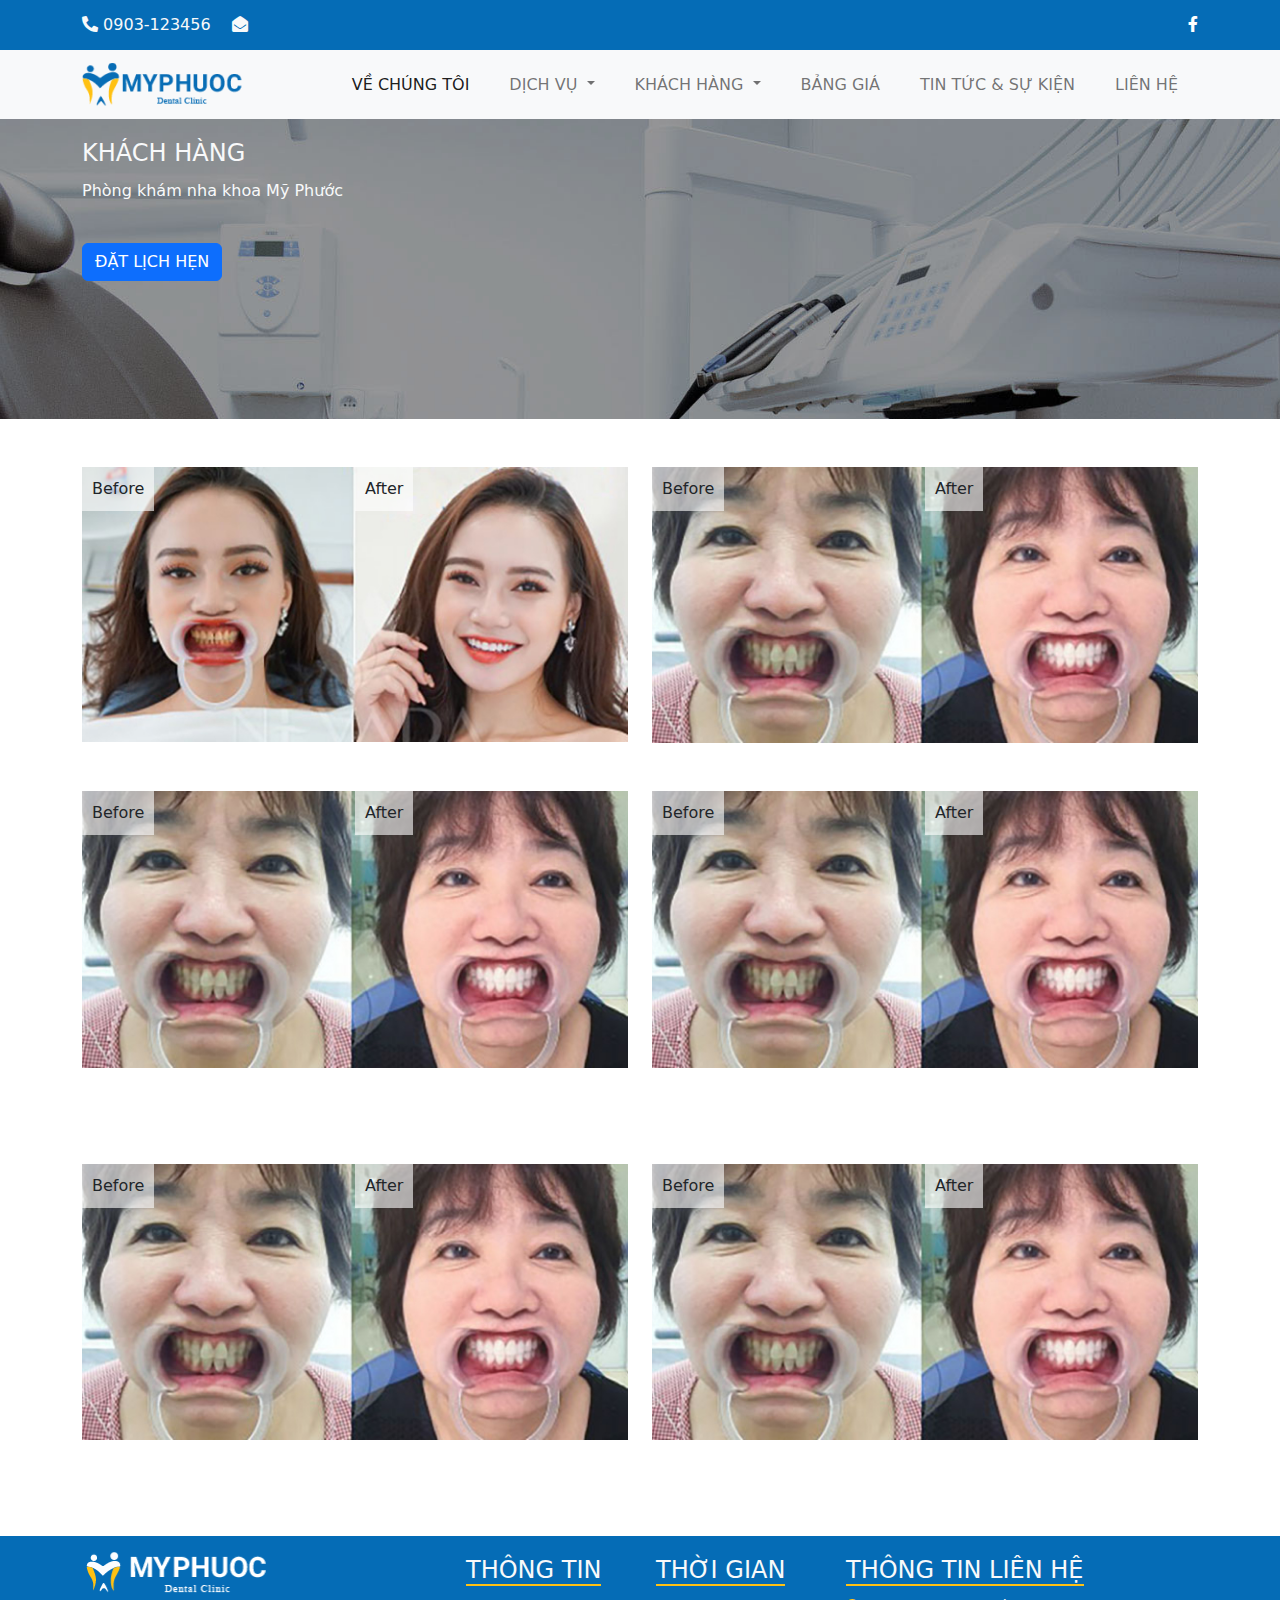
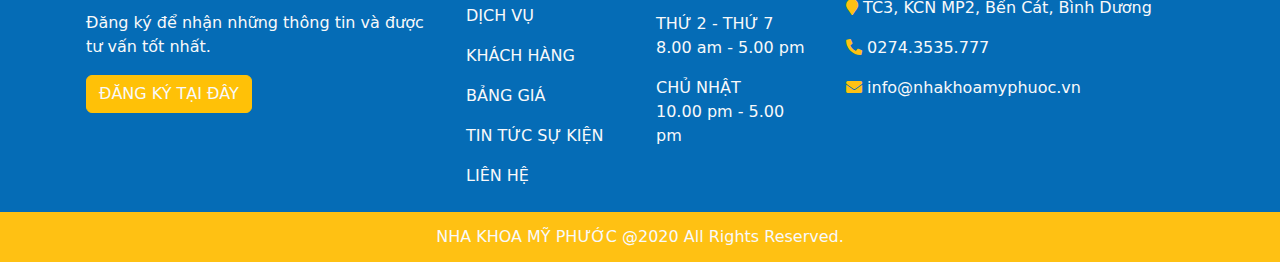
<file: nha khoa/hinhanhkhachhang.html>
<!doctype html>
<html>
<head>
<meta charset="utf-8">
<meta name="viewport" content="width=device-width, initial-scale=1">
<title>Nha khoa</title>
<link rel="stylesheet" href="css/style.css">
<link rel="stylesheet" href="css/bootstrap.css">
<link rel="stylesheet" href="css/all.min.css">
<script src="js/bootstrap.bundle.min.js"></script>
</head>

<body>
<div class="top-bar bg-primary text-light">
  <div class="container d-flex justify-content-between"> <span><i class="fas fa-phone-alt"></i> 0903-123456 <i class="fas fa-envelope-open ms-3"></i></span> <span><a href="#"><i class="fab fa-facebook-f"></i></a></span> </div>
</div>
<nav class="navbar navbar-expand-lg bg-light">
  <div class="container"> <a class="navbar-brand" href="index.html"><img src="images/LOGO 2 MPHUOCHC 1.png" alt=""></a>
    <button class="navbar-toggler" type="button" data-bs-toggle="collapse" data-bs-target="#navbarSupportedContent" aria-controls="navbarSupportedContent" aria-expanded="false" aria-label="Toggle navigation"> <span class="navbar-toggler-icon"></span> </button>
    <div class="collapse navbar-collapse" id="navbarSupportedContent">
      <ul class="navbar-nav ms-auto mb-2 mb-lg-0">
        <li class="nav-item"> <a class="nav-link active" aria-current="page" href="Vechungtoi.html">VỀ CHÚNG TÔI </a> </li>
        <li class="nav-item dropdown"> <a class="nav-link dropdown-toggle" href="dichvu.html" role="button" data-bs-toggle="dropdown" aria-expanded="false"> DỊCH VỤ </a>
          <ul class="dropdown-menu">
            <li><a class="dropdown-item" href="bocrangsu.html">BỌC RĂNG SỨ</a></li>
            <li><a class="dropdown-item" href="#">RĂNG SỨ THẨM MỸ</a></li>
            <li><a class="dropdown-item" href="#">TRỒNG IMPLANT</a></li>
            <li><a class="dropdown-item" href="#">NIỀNG RĂNG</a></li>
            <li><a class="dropdown-item" href="#">LẤY CAO RĂNG</a></li>
            <li><a class="dropdown-item" href="#">TRÁM RĂNG THẨM MỸ</a></li>
          </ul>
        </li>
        <li class="nav-item dropdown"> <a class="nav-link dropdown-toggle" href="#" role="button" data-bs-toggle="dropdown" aria-expanded="false"> KHÁCH HÀNG </a>
          <ul class="dropdown-menu">
            <li><a class="dropdown-item" href="hinhanhkhachhang.html">HÌNH ẢNH</a></li>
            <li><a class="dropdown-item" href="camnhankhachhang.html">CẢM NHẬN</a></li>
          </ul>
        </li>
        <li class="nav-item"> <a class="nav-link" href="#">BẢNG GIÁ</a> </li>
        <li class="nav-item"> <a class="nav-link" href="#">TIN TỨC & SỰ KIỆN</a> </li>
        <li class="nav-item"> <a class="nav-link" href="Lienhe.html">LIÊN HỆ</a> </li>
      </ul>
    </div>
  </div>
</nav>
<main>
  <section id="clinic">
    <div class="container">
      <h4 class="text-light pt-3">KHÁCH HÀNG</h4>
      <p class="text-light">Phòng khám nha khoa Mỹ Phước</p>
      <br>
      <button type="button" class="btn btn-primary">ĐẶT LỊCH HẸN</button>
    </div>
  </section>
  <section id="client">
    <div class="container py-5">
      <div class="row d-flex justify-content-center">
        <div class="col-lg-6 text-center"> </div>
      </div>
      <div class="row">
        <div class="col-lg-6">
          <div class="hinh"> <img src="images/gallery-img-1 1.jpg" alt="" class="img-fluid">
            <div class="before">Before</div>
            <div class="after">After</div>
          </div>
        </div>
        <div class="col-lg-6">
          <div class="hinh"> <img src="images/gallery-img-2 1.jpg" alt="" class="img-fluid">
            <div class="before">Before</div>
            <div class="after">After</div>
          </div>
        </div>
        <div class="col-lg-6 py-5">
          <div class="hinh"> <img src="images/gallery-img-2 1.jpg" alt="" class="img-fluid">
            <div class="before">Before</div>
            <div class="after">After</div>
          </div>
        </div>
        <div class="col-lg-6 py-5">
          <div class="hinh"> <img src="images/gallery-img-2 1.jpg" alt="" class="img-fluid">
            <div class="before">Before</div>
            <div class="after">After</div>
          </div>
        </div>
        <div class="col-lg-6 py-5">
          <div class="hinh"> <img src="images/gallery-img-2 1.jpg" alt="" class="img-fluid">
            <div class="before">Before</div>
            <div class="after">After</div>
          </div>
        </div>
        <div class="col-lg-6 py-5">
          <div class="hinh"> <img src="images/gallery-img-2 1.jpg" alt="" class="img-fluid">
            <div class="before">Before</div>
            <div class="after">After</div>
          </div>
        </div>
      </div>
    </div>
  </section>
</main>
<footer class="bg-primary text-light">
  <div class="container">
    <div class="row">
      <div class="col-12 col-sm-6 col-md-6 col-lg-4 p-3"> <a href="#"><img src="images/logo_footer.png" alt=""></a>
        <p class="pt-3">Đăng ký để nhận những thông tin và được tư vấn tốt nhất.</p>
        <button type="button" class="btn btn-warning text-light">ĐĂNG KÝ TẠI ĐÂY</button>
      </div>
      <div class="col-12 col-sm-6 col-md-6 col-lg-2 p-3">
        <h4> <span class="gach-chan">THÔNG TIN</span> </h4>
        <ul class="navbar-nav">
          <li class="nav-item"><a href="#" class="nav-link">DỊCH VỤ</a></li>
          <li class="nav-item"><a href="#" class="nav-link">KHÁCH HÀNG</a></li>
          <li class="nav-item"><a href="#" class="nav-link">BẢNG GIÁ</a></li>
          <li class="nav-item"><a href="#" class="nav-link">TIN TỨC SỰ KIỆN</a></li>
          <li class="nav-item"><a href="#" class="nav-link">LIÊN HỆ</a></li>
        </ul>
      </div>
      <div class="col-12 col-sm-6 col-md-6 col-lg-2 p-3">
        <h4> <span class="gach-chan">THỜI GIAN</span> </h4>
        <p class="pt-3"> THỨ 2 - THỨ 7 <br>
          8.00 am - 5.00 pm </p>
        <p> CHỦ NHẬT <br>
          10.00 pm - 5.00 pm</p>
      </div>
      <div class="col-12 col-sm-6 col-md-6 col-lg-4 p-3">
        <h4> <span class="gach-chan">THÔNG TIN LIÊN HỆ</span> </h4>
        <p><i class="fas fa-map-marker text-warning"></i> TC3, KCN MP2, Bến Cát, Bình Dương</p>
        <p><i class="fas fa-phone-alt text-warning"></i> 0274.3535.777</p>
        <p><i class="fas fa-envelope text-warning"></i> info@nhakhoamyphuoc.vn</p>
      </div>
    </div>
  </div>
  <div class="bottom-bar">
    <p class="text-center">NHA KHOA MỸ PHƯỚC @2020 All Rights Reserved.</p>
  </div>
</footer>
<script src="js/jquery-3.6.0.min.js"></script> 
<script src="js/owl.carousel.js"></script> 
<script src="js/control.js"></script>
</body>
</html>
</file>
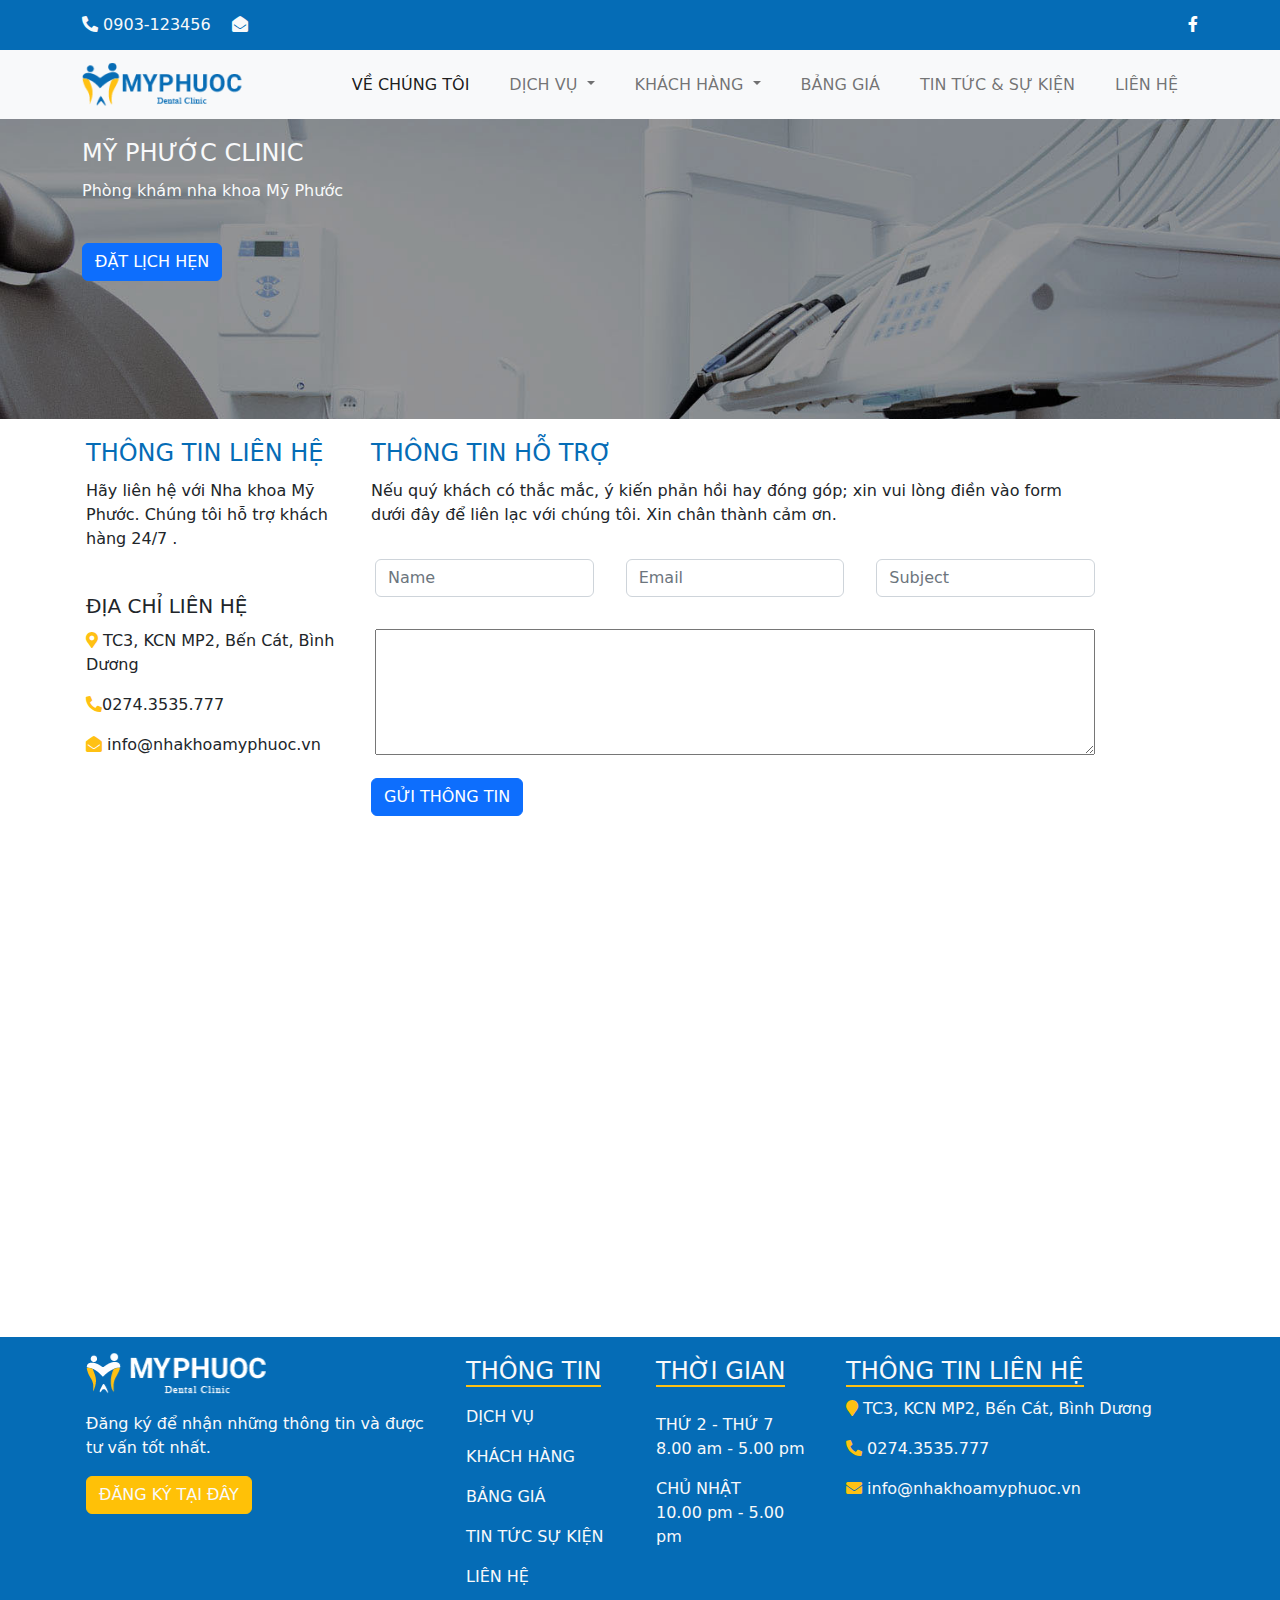
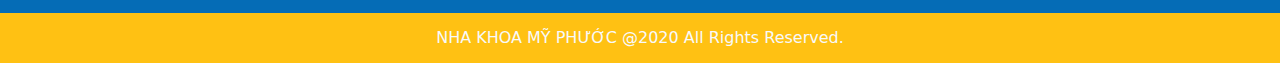
<file: nha khoa/Lienhe.html>
<!doctype html>
<html>
<head>
<meta charset="utf-8">
<meta name="viewport" content="width=device-width, initial-scale=1">
<title>Nha khoa</title>
<link rel="stylesheet" href="css/style.css">
<link rel="stylesheet" href="css/bootstrap.css">
<link rel="stylesheet" href="css/all.min.css">
<script src="js/bootstrap.bundle.min.js"></script>
</head>

<body>
<div class="top-bar bg-primary text-light">
  <div class="container d-flex justify-content-between"> <span><i class="fas fa-phone-alt"></i> 0903-123456 <i class="fas fa-envelope-open ms-3"></i></span> <span><a href="#"><i class="fab fa-facebook-f"></i></a></span> </div>
</div>
<nav class="navbar navbar-expand-lg bg-light">
  <div class="container"> <a class="navbar-brand" href="index.html"><img src="images/LOGO 2 MPHUOCHC 1.png" alt=""></a>
    <button class="navbar-toggler" type="button" data-bs-toggle="collapse" data-bs-target="#navbarSupportedContent" aria-controls="navbarSupportedContent" aria-expanded="false" aria-label="Toggle navigation"> <span class="navbar-toggler-icon"></span> </button>
    <div class="collapse navbar-collapse" id="navbarSupportedContent">
      <ul class="navbar-nav ms-auto mb-2 mb-lg-0">
        <li class="nav-item"> <a class="nav-link active" aria-current="page" href="Vechungtoi.html">VỀ CHÚNG TÔI </a> </li>
        <li class="nav-item dropdown"> <a class="nav-link dropdown-toggle" href="dichvu.html" role="button" data-bs-toggle="dropdown" aria-expanded="false"> DỊCH VỤ </a>
          <ul class="dropdown-menu">
            <li><a class="dropdown-item" href="bocrangsu.html">BỌC RĂNG SỨ</a></li>
            <li><a class="dropdown-item" href="#">RĂNG SỨ THẨM MỸ</a></li>
            <li><a class="dropdown-item" href="#">TRỒNG IMPLANT</a></li>
            <li><a class="dropdown-item" href="#">NIỀNG RĂNG</a></li>
            <li><a class="dropdown-item" href="#">LẤY CAO RĂNG</a></li>
            <li><a class="dropdown-item" href="#">TRÁM RĂNG THẨM MỸ</a></li>
          </ul>
        </li>
        <li class="nav-item dropdown"> <a class="nav-link dropdown-toggle" href="#" role="button" data-bs-toggle="dropdown" aria-expanded="false"> KHÁCH HÀNG </a>
          <ul class="dropdown-menu">
            <li><a class="dropdown-item" href="hinhanhkhachhang.html">HÌNH ẢNH</a></li>
            <li><a class="dropdown-item" href="camnhankhachhang.html">CẢM NHẬN</a></li>
          </ul>
        </li>
        <li class="nav-item"> <a class="nav-link" href="#">BẢNG GIÁ</a> </li>
        <li class="nav-item"> <a class="nav-link" href="#">TIN TỨC & SỰ KIỆN</a> </li>
        <li class="nav-item"> <a class="nav-link" href="Lienhe.html">LIÊN HỆ</a> </li>
      </ul>
    </div>
  </div>
</nav>
<main>
  <section id="clinic">
    <div class="container">
      <h4 class="text-light pt-3">MỸ PHƯỚC CLINIC</h4>
      <p class="text-light">Phòng khám nha khoa Mỹ Phước</p>
      <br>
      <button type="button" class="btn btn-primary">ĐẶT LỊCH HẸN</button>
    </div>
  </section>
  <section id="lien-he">
    <div class="container">
      <div class="row d-flex">
        <div class="col-lg-3 p-3">
          <h4 class="text-primary">THÔNG TIN LIÊN HỆ</h4>
          <p>Hãy liên hệ với Nha khoa Mỹ Phước. Chúng tôi hỗ trợ khách hàng 24/7 .</p>
          <br>
          <h5>ĐỊA CHỈ LIÊN HỆ</h5>
          <p><i class="fas fa-map-marker-alt text-warning"></i> TC3, KCN MP2, Bến Cát, Bình Dương</p>
          <p><i class="fas fa-phone-alt text-warning"></i>0274.3535.777</p>
          <p><i class="fas fa-envelope-open text-warning"></i> info@nhakhoamyphuoc.vn </p>
        </div>
        <div class="col-lg-8 p-3">
          <div class="row">
            <h4 class="text-primary">THÔNG TIN HỖ TRỢ</h4>
            <p>Nếu quý khách có thắc mắc, ý kiến phản hồi hay đóng góp; xin vui lòng điền vào form dưới đây để liên lạc với chúng tôi. Xin chân thành cảm ơn.</p>
            <div class=" col-lg-4 p-3">
              <form action="#" method="post/get/">
                <input type="text" name="hoten" placeholder="Name" size="35"
class="form-control">
              </form>
            </div>
            <div class="col-lg-4 p-3">
              <form action="#" method="post/get/">
                <input type="text" name="hoten" placeholder="Email" size="35"
class="form-control">
              </form>
            </div>
            <div class="col-lg-4 p-3">
              <form action="#" method="post/get/">
                <input type="text" name="hoten" placeholder="Subject" size="35"
class="form-control">
              </form>
            </div>
            <div class="col-lg-12 p-3">
              <textarea name="message" rows="5" cols="35" placeholder="Messenger" style="width: 100%"> </textarea>
            </div>
          </div>
          <button type="button" class="btn btn-primary">GỬI THÔNG TIN</button>
        </div>
      </div>
    </div>
  </section>
  <br>
  <section class="map">
    <div class="container">
      <iframe src="https://www.google.com/maps/embed?pb=!1m18!1m12!1m3!1d31316.426041054794!2d106.58411953460862!3d11.14661204761685!2m3!1f0!2f0!3f0!3m2!1i1024!2i768!4f13.1!3m3!1m2!1s0x3174cb8408fb30ed%3A0x4dad3762e59a3690!2zTeG7uSBQaMaw4bubYywgVGjDoG5oIHBo4buRIELhur9uIEPDoXQsIELDrG5oIETGsMahbmcsIFZp4buHdCBOYW0!5e0!3m2!1svi!2s!4v1713602808555!5m2!1svi!2s" width="100%" height="450" style="border:0;" allowfullscreen="" loading="lazy" referrerpolicy="no-referrer-when-downgrade"></iframe>
    </div>
  </section>
  <br>
</main>
<footer class="bg-primary text-light">
  <div class="container">
    <div class="row">
      <div class="col-12 col-sm-6 col-md-6 col-lg-4 p-3"> <a href="#"><img src="images/logo_footer.png" alt=""></a>
        <p class="pt-3">Đăng ký để nhận những thông tin và được tư vấn tốt nhất.</p>
        <button type="button" class="btn btn-warning text-light">ĐĂNG KÝ TẠI ĐÂY</button>
      </div>
      <div class="col-12 col-sm-6 col-md-6 col-lg-2 p-3">
        <h4> <span class="gach-chan">THÔNG TIN</span> </h4>
        <ul class="navbar-nav">
          <li class="nav-item"><a href="#" class="nav-link">DỊCH VỤ</a></li>
          <li class="nav-item"><a href="#" class="nav-link">KHÁCH HÀNG</a></li>
          <li class="nav-item"><a href="#" class="nav-link">BẢNG GIÁ</a></li>
          <li class="nav-item"><a href="#" class="nav-link">TIN TỨC SỰ KIỆN</a></li>
          <li class="nav-item"><a href="#" class="nav-link">LIÊN HỆ</a></li>
        </ul>
      </div>
      <div class="col-12 col-sm-6 col-md-6 col-lg-2 p-3">
        <h4> <span class="gach-chan">THỜI GIAN</span> </h4>
        <p class="pt-3"> THỨ 2 - THỨ 7 <br>
          8.00 am - 5.00 pm </p>
        <p> CHỦ NHẬT <br>
          10.00 pm - 5.00 pm</p>
      </div>
      <div class="col-12 col-sm-6 col-md-6 col-lg-4 p-3">
        <h4> <span class="gach-chan">THÔNG TIN LIÊN HỆ</span> </h4>
        <p><i class="fas fa-map-marker text-warning"></i> TC3, KCN MP2, Bến Cát, Bình Dương</p>
        <p><i class="fas fa-phone-alt text-warning"></i> 0274.3535.777</p>
        <p><i class="fas fa-envelope text-warning"></i> info@nhakhoamyphuoc.vn</p>
      </div>
    </div>
  </div>
  <div class="bottom-bar">
    <p class="text-center">NHA KHOA MỸ PHƯỚC @2020 All Rights Reserved.</p>
  </div>
</footer>
<script src="js/jquery-3.6.0.min.js"></script> 
<script src="js/owl.carousel.js"></script> 
<script src="js/control.js"></script>
</body>
</html>
</file>
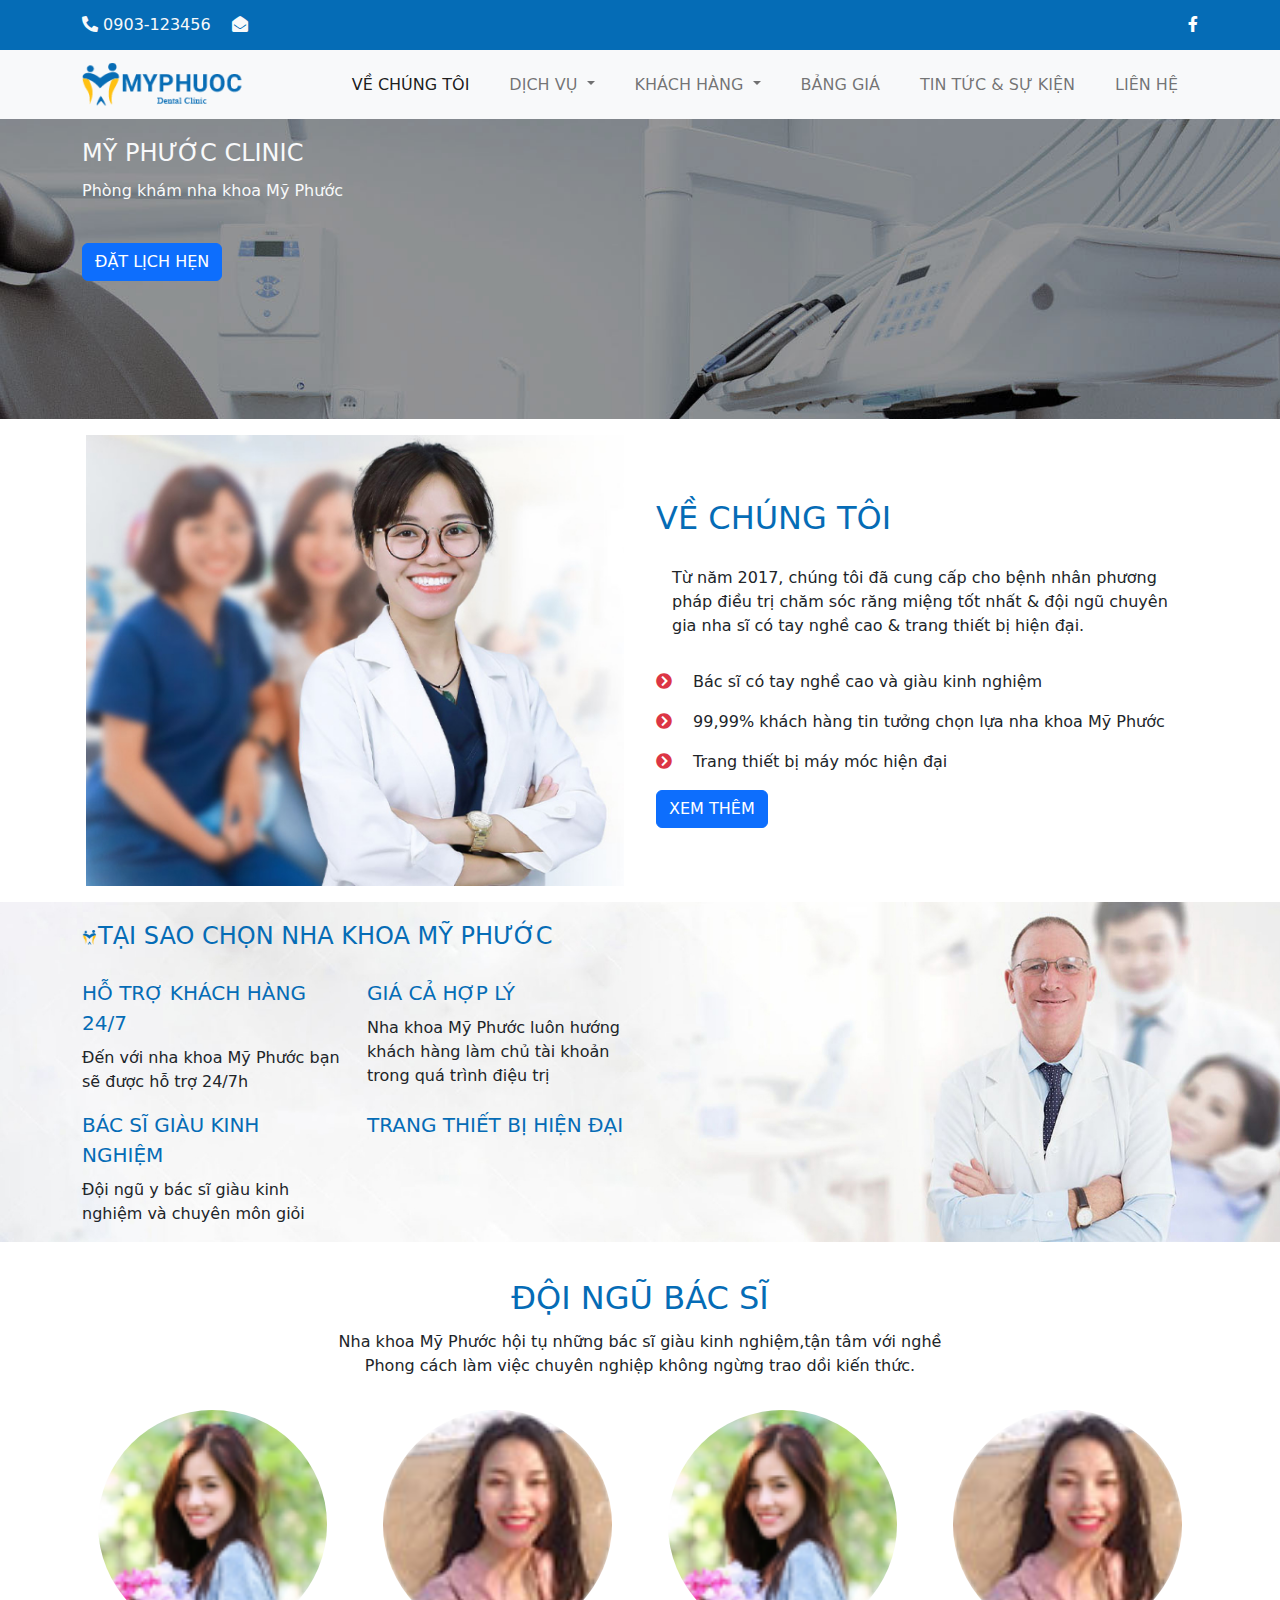
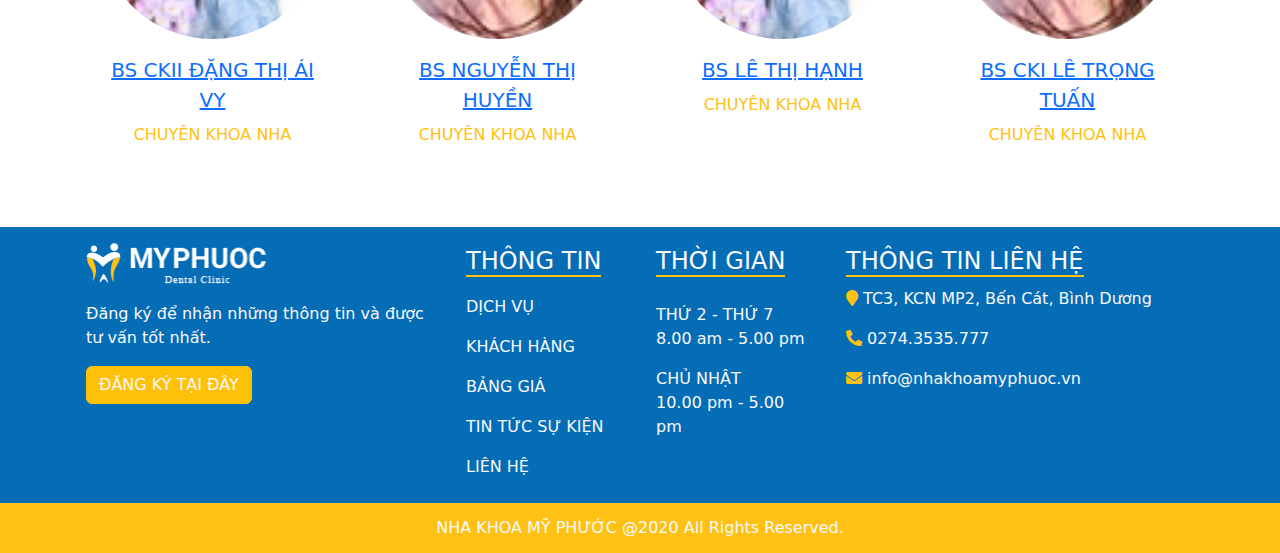
<file: nha khoa/Vechungtoi.html>
<!doctype html>
<html>
<head>
<meta charset="utf-8">
<meta name="viewport" content="width=device-width, initial-scale=1">
<title>Nha khoa</title>
<link rel="stylesheet" href="css/style.css">
<link rel="stylesheet" href="css/bootstrap.css">
<link rel="stylesheet" href="css/all.min.css">
<script src="js/bootstrap.bundle.min.js"></script>
</head>

<body>
<div class="top-bar bg-primary text-light">
  <div class="container d-flex justify-content-between"> <span><i class="fas fa-phone-alt"></i> 0903-123456 <i class="fas fa-envelope-open ms-3"></i></span> <span><a href="#"><i class="fab fa-facebook-f"></i></a></span> </div>
</div>
<nav class="navbar navbar-expand-lg bg-light">
  <div class="container"> <a class="navbar-brand" href="index.html"><img src="images/LOGO 2 MPHUOCHC 1.png" alt=""></a>
    <button class="navbar-toggler" type="button" data-bs-toggle="collapse" data-bs-target="#navbarSupportedContent" aria-controls="navbarSupportedContent" aria-expanded="false" aria-label="Toggle navigation"> <span class="navbar-toggler-icon"></span> </button>
    <div class="collapse navbar-collapse" id="navbarSupportedContent">
      <ul class="navbar-nav ms-auto mb-2 mb-lg-0">
        <li class="nav-item"> <a class="nav-link active" aria-current="page" href="Vechungtoi.html">VỀ CHÚNG TÔI </a> </li>
        <li class="nav-item dropdown"> <a class="nav-link dropdown-toggle" href="dichvu.html" role="button" data-bs-toggle="dropdown" aria-expanded="false"> DỊCH VỤ </a>
          <ul class="dropdown-menu">
            <li><a class="dropdown-item" href="bocrangsu.html">BỌC RĂNG SỨ</a></li>
            <li><a class="dropdown-item" href="#">RĂNG SỨ THẨM MỸ</a></li>
            <li><a class="dropdown-item" href="#">TRỒNG IMPLANT</a></li>
            <li><a class="dropdown-item" href="#">NIỀNG RĂNG</a></li>
            <li><a class="dropdown-item" href="#">LẤY CAO RĂNG</a></li>
            <li><a class="dropdown-item" href="#">TRÁM RĂNG THẨM MỸ</a></li>
          </ul>
        </li>
        <li class="nav-item dropdown"> <a class="nav-link dropdown-toggle" href="#" role="button" data-bs-toggle="dropdown" aria-expanded="false"> KHÁCH HÀNG </a>
          <ul class="dropdown-menu">
            <li><a class="dropdown-item" href="hinhanhkhachhang.html">HÌNH ẢNH</a></li>
            <li><a class="dropdown-item" href="camnhankhachhang.html">CẢM NHẬN</a></li>
          </ul>
        </li>
        <li class="nav-item"> <a class="nav-link" href="#">BẢNG GIÁ</a> </li>
        <li class="nav-item"> <a class="nav-link" href="#">TIN TỨC & SỰ KIỆN</a> </li>
        <li class="nav-item"> <a class="nav-link" href="Lienhe.html">LIÊN HỆ</a> </li>
      </ul>
    </div>
  </div>
</nav>
<main>
  <section id="clinic">
    <div class="container">
      <h4 class="text-light pt-3">MỸ PHƯỚC CLINIC</h4>
      <p class="text-light">Phòng khám nha khoa Mỹ Phước</p>
      <br>
      <button type="button" class="btn btn-primary">ĐẶT LỊCH HẸN</button>
    </div>
  </section>
  <section id="about">
    <div class="container">
      <div class="row d-flex align-items-center">
        <div class="col-lg-6 p-3"> <img src="images/about-pic 1.jpg" alt="" class="img-fluid"> </div>
        <div class="col-lg-6 p-3">
          <h2 class="text-primary"> VỀ CHÚNG TÔI</h2>
          <p class="p-3"> Từ năm 2017, chúng tôi đã cung cấp cho bệnh nhân phương pháp điều trị chăm sóc răng miệng tốt nhất & đội ngũ chuyên gia nha sĩ có tay nghề cao & trang thiết bị hiện đại. </p>
          <p><i class="fas fa-chevron-circle-right me-3 text-danger"></i> Bác sĩ có tay nghề cao và giàu kinh nghiệm</p>
          <p><i class="fas fa-chevron-circle-right me-3 text-danger"></i> 99,99% khách hàng tin tưởng chọn lựa nha khoa Mỹ Phước</p>
          <p><i class="fas fa-chevron-circle-right me-3 text-danger"></i> Trang thiết bị máy móc hiện đại</p>
          <button type="button" class="btn btn-primary"> XEM THÊM</button>
        </div>
      </div>
    </div>
  </section>
  <section id="why">
    <div class="container">
      <h4 class="text-primary pt-3"><img src="images/icon_logo 1.png" alt="">TẠI SAO CHỌN NHA KHOA MỸ PHƯỚC</h4>
      <div class="row">
        <div class="col-lg-6">
          <div class="row pt-3">
            <div class="col-lg-6">
              <h5 class="text-primary">HỖ TRỢ KHÁCH HÀNG 24/7</h5>
              <p>Đến với nha khoa Mỹ Phước bạn sẽ được hỗ trợ 24/7h </p>
            </div>
            <div class="col-lg-6">
              <h5 class="text-primary">GIÁ CẢ HỢP LÝ </h5>
              <p>Nha khoa Mỹ Phước luôn hướng khách hàng làm chủ tài khoản trong quá trình điệu trị </p>
            </div>
          </div>
          <div class="row">
            <div class="col-lg-6">
              <h5 class="text-primary">BÁC SĨ GIÀU KINH NGHIỆM </h5>
              <p>Đội ngũ y bác sĩ giàu kinh nghiệm và chuyên môn giỏi </p>
            </div>
            <div class="col-lg-6">
              <h5 class="text-primary">TRANG THIẾT BỊ HIỆN ĐẠI </h5>
            </div>
          </div>
        </div>
      </div>
    </div>
  </section>
  <section class="member">
    <div class="container py-3">
      <div class="row d-flex justify-content-center">
        <div class="col-lg-7 text-center">
          <h2 class="text-primary">ĐỘI NGŨ BÁC SĨ</h2>
          <p>Nha khoa Mỹ Phước hội tụ những bác sĩ giàu kinh nghiệm,tận tâm với nghề
            Phong cách làm việc chuyên nghiệp không ngừng trao dồi kiến thức.</p>
        </div>
      </div>
      <div class="row">
        <div class="col-12 col-sm-6 col-md-6 col-lg-3 mb-3">
          <div class=" text-center p-3"> <img src="images/kh1.jpg" class="rounded-circle img-fluid" alt="Cinque Terre" width="10px">
            <h5 class="pt-3"><a href="#"> BS CKII ĐẶNG THỊ ÁI VY</a></h5>
            <p class="text-warning">CHUYÊN KHOA NHA</p>
          </div>
        </div>
        <div class="col-12 col-sm-6 col-md-6 col-lg-3 mb-3">
          <div class=" text-center p-3"> <img src="images/kh2.png" class="rounded-circle img-fluid" alt="Cinque Terre" width="10px">
            <h5 class="pt-3"><a href="#"> BS NGUYỄN THỊ HUYỀN</a></h5>
            <p class="text-warning">CHUYÊN KHOA NHA</p>
          </div>
        </div>
        <div class="col-12 col-sm-6 col-md-6 col-lg-3 mb-3">
          <div class=" text-center p-3"> <img src="images/kh1.jpg" class="rounded-circle img-fluid" alt="Cinque Terre" width="10px">
            <h5 class="pt-3"><a href="#"> BS LÊ THỊ HẠNH</a></h5>
            <p class="text-warning">CHUYÊN KHOA NHA</p>
          </div>
        </div>
        <div class="col-12 col-sm-6 col-md-6 col-lg-3 mb-3">
          <div class=" text-center p-3"> <img src="images/kh2.png" class="rounded-circle img-fluid" alt="Cinque Terre" width="10px">
            <h5 class="pt-3"><a href="#"> BS CKI LÊ TRỌNG TUẤN</a></h5>
            <p class="text-warning">CHUYÊN KHOA NHA</p>
          </div>
        </div>
      </div>
    </div>
  </section>
</main>
<footer class="bg-primary text-light">
  <div class="container">
    <div class="row">
      <div class="col-12 col-sm-6 col-md-6 col-lg-4 p-3"> <a href="#"><img src="images/logo_footer.png" alt=""></a>
        <p class="pt-3">Đăng ký để nhận những thông tin và được tư vấn tốt nhất.</p>
        <button type="button" class="btn btn-warning text-light">ĐĂNG KÝ TẠI ĐÂY</button>
      </div>
      <div class="col-12 col-sm-6 col-md-6 col-lg-2 p-3">
        <h4> <span class="gach-chan">THÔNG TIN</span> </h4>
        <ul class="navbar-nav">
          <li class="nav-item"><a href="#" class="nav-link">DỊCH VỤ</a></li>
          <li class="nav-item"><a href="#" class="nav-link">KHÁCH HÀNG</a></li>
          <li class="nav-item"><a href="#" class="nav-link">BẢNG GIÁ</a></li>
          <li class="nav-item"><a href="#" class="nav-link">TIN TỨC SỰ KIỆN</a></li>
          <li class="nav-item"><a href="#" class="nav-link">LIÊN HỆ</a></li>
        </ul>
      </div>
      <div class="col-12 col-sm-6 col-md-6 col-lg-2 p-3">
        <h4> <span class="gach-chan">THỜI GIAN</span> </h4>
        <p class="pt-3"> THỨ 2 - THỨ 7 <br>
          8.00 am - 5.00 pm </p>
        <p> CHỦ NHẬT <br>
          10.00 pm - 5.00 pm</p>
      </div>
      <div class="col-12 col-sm-6 col-md-6 col-lg-4 p-3">
        <h4> <span class="gach-chan">THÔNG TIN LIÊN HỆ</span> </h4>
        <p><i class="fas fa-map-marker text-warning"></i> TC3, KCN MP2, Bến Cát, Bình Dương</p>
        <p><i class="fas fa-phone-alt text-warning"></i> 0274.3535.777</p>
        <p><i class="fas fa-envelope text-warning"></i> info@nhakhoamyphuoc.vn</p>
      </div>
    </div>
  </div>
  <div class="bottom-bar">
    <p class="text-center">NHA KHOA MỸ PHƯỚC @2020 All Rights Reserved.</p>
  </div>
</footer>
<script src="js/jquery-3.6.0.min.js"></script> 
<script src="js/owl.carousel.js"></script> 
<script src="js/control.js"></script>
</body>
</html>
</file>
<file: nha khoa/css/style.css>
@charset "utf-8";
/* CSS Document */
.top-bar{
	height: 50px;line-height: 50px
}
.top-bar a{
	color: white
}
.top-bar a:hover{
	color: #FFC113
}
.navbar .navbar-nav .nav-item .nav-link{
	padding: 10px 20px
}
.navbar .navbar-nav .nav-item .nav-link:hover{
	color: #056CB6;background-color: #FFC113
}
.navbar .navbar-nav .nav-item .dropdown-menu{
	background-color: #056CB6;padding-top: 0;padding-bottom: 0
}
.navbar .navbar-nav .nav-item .dropdown-menu .dropdown-item{
	color: white
}
.navbar .navbar-nav .nav-item .dropdown-menu li{
	border-bottom: 1px solid white
}
.navbar .navbar-nav .nav-item .dropdown-menu .dropdown-item:hover{
	background-color: #FFC113
}
main{
	min-height: 500px
}
footer{
	min-height: 200px
}
.gach-chan{
	border-bottom: 2px solid #FFC113
}
footer .navbar-nav .nav-item .nav-link:hover{
	corlor: #FFC113
}
.bottom-bar{
	height: 50px;line-height: 50px;background-color: #FFC113
}
#service a{
	text-decoration: none;color: #4B4B4B
}
#service a:hover{
	color:#FFC113
}
#why{
	min-height: 300px;background-image:url("../images/why.jpg");background-repeat: no-repeat;background-size: cover;background-position: center top
}
#client .hinh{
	position: relative
}
#client .before{
	position: absolute;left: 0;top: 0;padding: 10px; background-color: rgba(255,255,255,0.60)
}
#client .after{
	position: absolute;left: 50%;top: 0;padding: 10px; background-color: rgba(255,255,255,0.60)
}
#cn .noi-dung{
	text-align: center;display: flex;flex-direction: column;justify-content: center;align-items: center;padding: 20px 40px
}
#cn .noi-dung img{
	width: 80px;height: 80px
}
.hover-effect {
    color: black;
	text-decoration: none;
}
.hover-effect:hover {
    color: #ffc107 ;
}
#clinic{
	min-height: 300px;background-image:url("../images/pageheader.png");background-repeat: no-repeat;background-size: cover;background-position: center top
}
</file>
